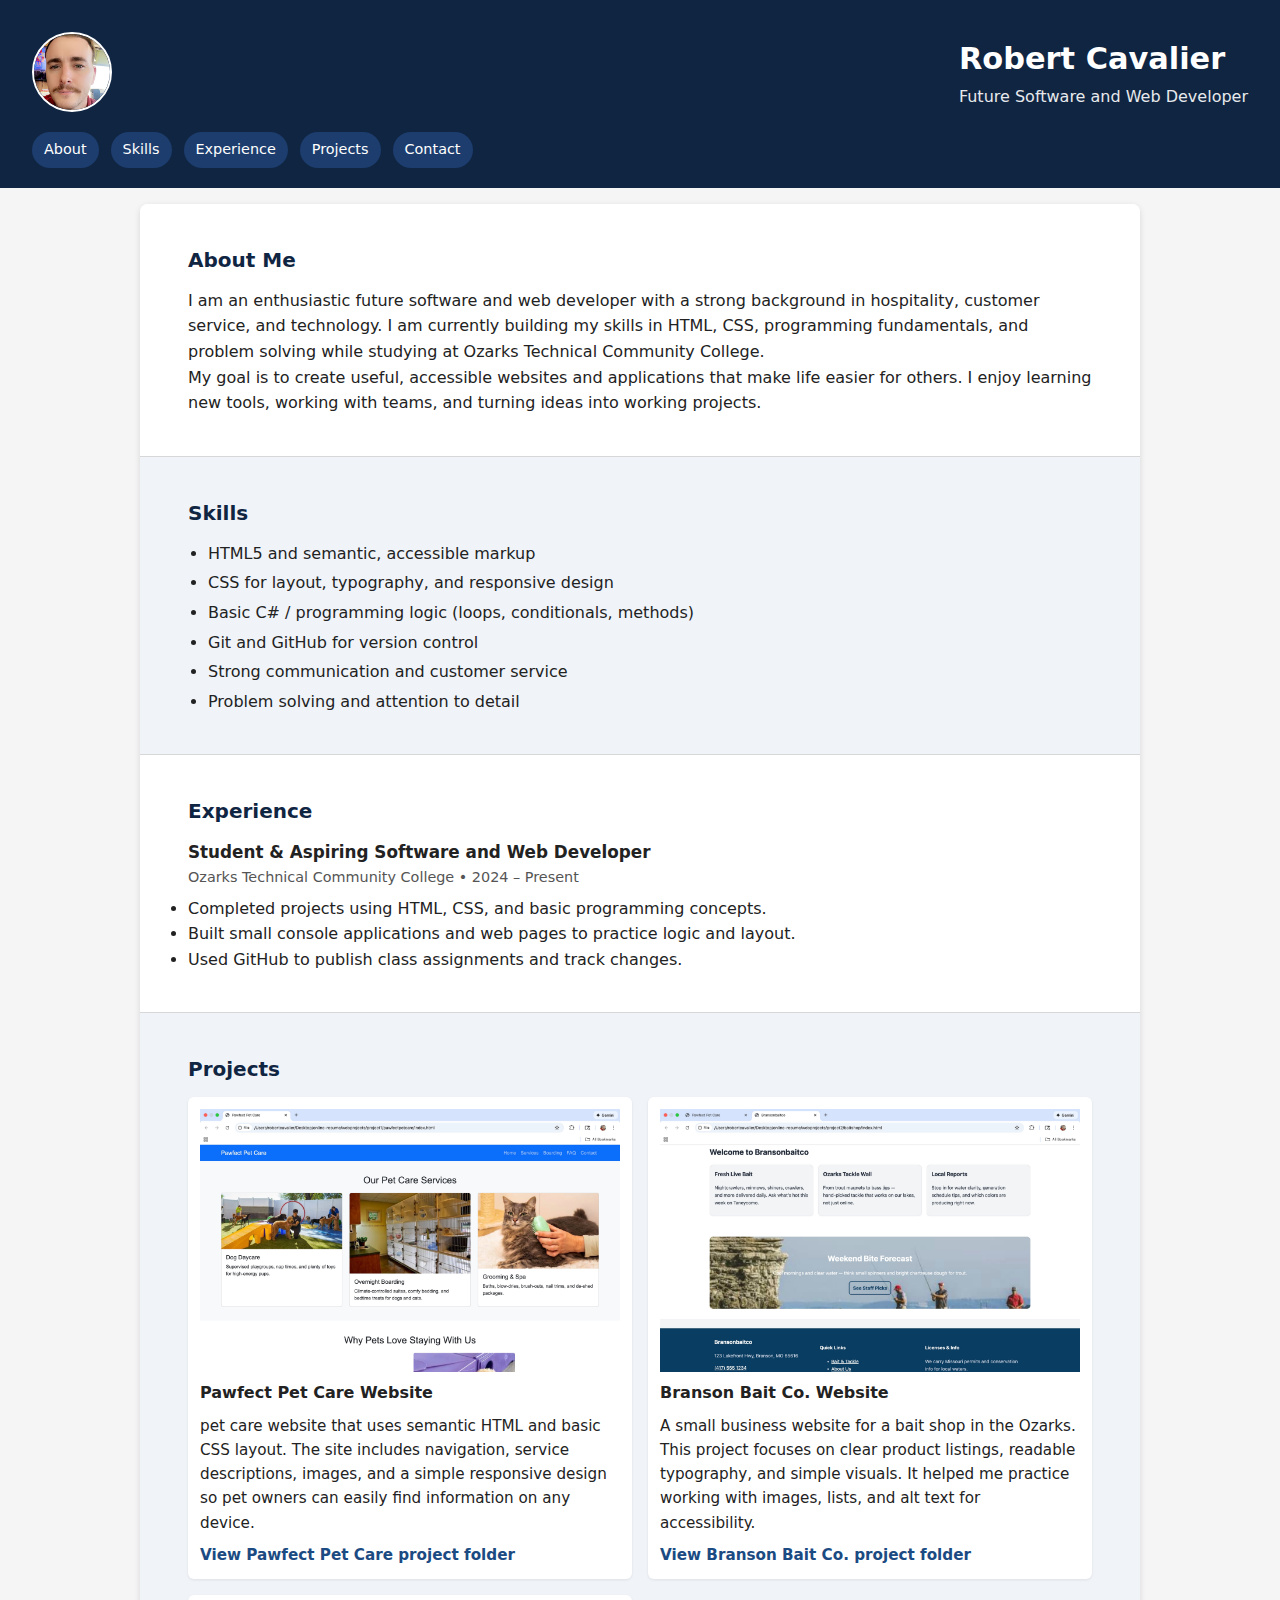
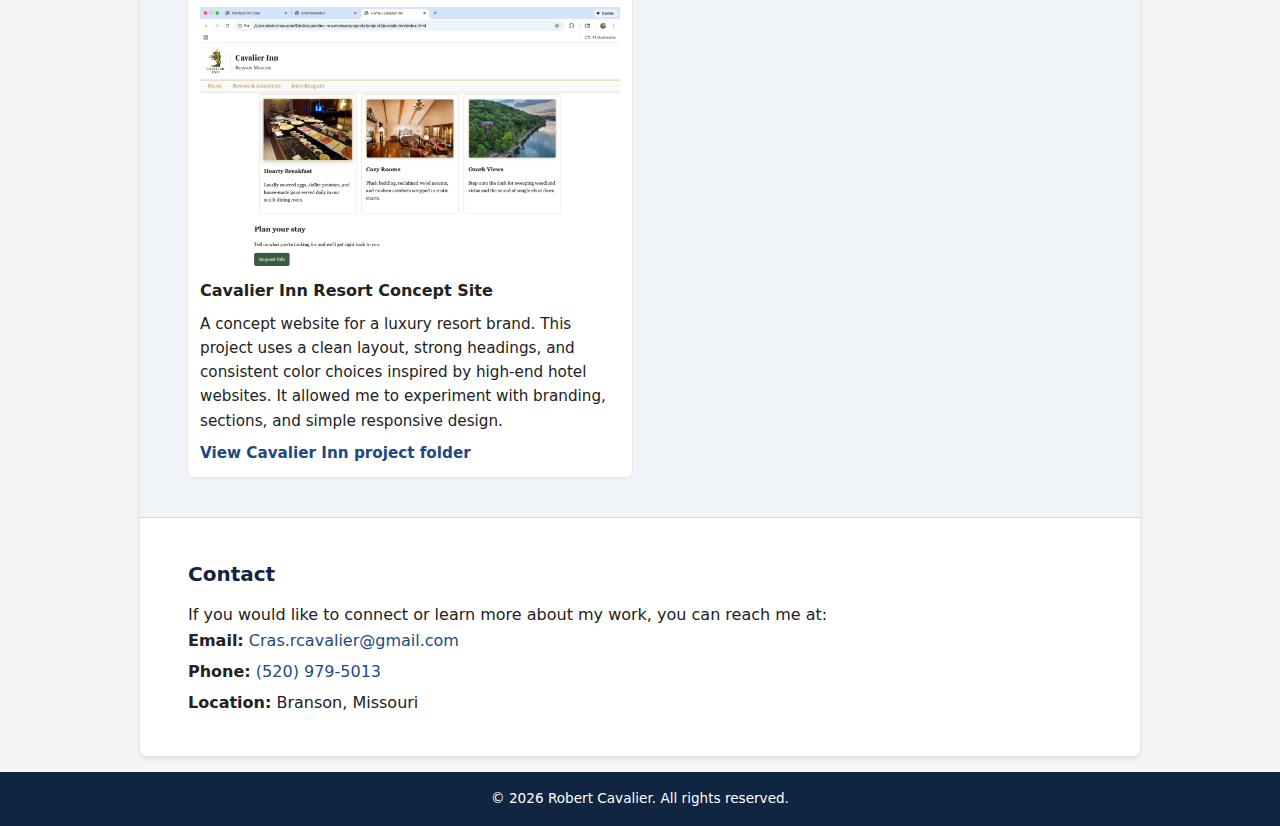
<file: index.html>
<!DOCTYPE html>
<html lang="en">
<head>
    <meta charset="UTF-8">
    <title>Robert Cavalier | Future Software and Web Developer</title>
    <meta name="viewport" content="width=device-width, initial-scale=1.0">

  
    <meta name="description" content="Online resume for Robert Cavalier, a future software and web developer with experience in hospitality, technology, and customer service.">
    <meta name="author" content="Robert Cavalier">
    <meta name="keywords" content="Robert Cavalier, web developer, software developer, resume, portfolio">

    <link rel="stylesheet" href="css/styles.css">
</head>
<body>
    <header class="site-header">
        <div class="header-inner">
            <img src="images/headshot.jpeg" alt="Portrait of Robert Cavalier" class="profile-photo">

            <div class="headline">
                <h1>Robert Cavalier</h1>
                <p class="tagline">Future Software and Web Developer</p>
            </div>
        </div>

        <nav class="main-nav" aria-label="Main navigation">
            <ul>
                <li><a href="#about">About</a></li>
                <li><a href="#skills">Skills</a></li>
                <li><a href="#experience">Experience</a></li>
                <li><a href="#projects">Projects</a></li>
                <li><a href="#contact">Contact</a></li>
            </ul>
        </nav>
    </header>

    <main>
       
        <section id="about" class="section">
            <header>
                <h2>About Me</h2>
            </header>
            <p>
                I am an enthusiastic future software and web developer with a strong background in
                hospitality, customer service, and technology. I am currently building my skills in
                HTML, CSS, programming fundamentals, and problem solving while studying at Ozarks
                Technical Community College.
            </p>
            <p>
                My goal is to create useful, accessible websites and applications that make life easier for others.
                I enjoy learning new tools, working with teams, and turning ideas into working projects.
            </p>
        </section>

        <!-- Skills Section -->
        <section id="skills" class="section section-alt">
            <header>
                <h2>Skills</h2>
            </header>
            <ul class="skills-list">
                <li>HTML5 and semantic, accessible markup</li>
                <li>CSS for layout, typography, and responsive design</li>
                <li>Basic C# / programming logic (loops, conditionals, methods)</li>
                <li>Git and GitHub for version control</li>
                <li>Strong communication and customer service</li>
                <li>Problem solving and attention to detail</li>
            </ul>
        </section>

        <!-- Experience Section -->
        <section id="experience" class="section">
            <header>
                <h2>Experience</h2>
            </header>


            <article class="experience-item">
                <h3>Student &amp; Aspiring Software and Web Developer</h3>
                <p class="experience-dates">Ozarks Technical Community College &bull; 2024 &ndash; Present</p>
                <ul>
                    <li>Completed projects using HTML, CSS, and basic programming concepts.</li>
                    <li>Built small console applications and web pages to practice logic and layout.</li>
                    <li>Used GitHub to publish class assignments and track changes.</li>
                </ul>
            </article>
        </section>

        <!-- Projects Section -->
        <section id="projects" class="section section-alt">
            <header>
                <h2>Projects</h2>
            </header>

            <div class="projects-grid" aria-label="Featured projects">
                <!-- Project 1: Pawfect Pet Care -->
                <article class="project-card">
                    <img src="images/project1.jpeg" alt="Screenshot of the Pawfect Pet Care website showing pet services" class="project-image">
                    <h3>Pawfect Pet Care Website</h3>
                    <p>
                        pet care website that uses semantic HTML and basic CSS layout.
                        The site includes navigation, service descriptions, images, and a simple responsive design
                        so pet owners can easily find information on any device.
                    </p>
                    <p>
                        <a href="webprojects/project1/" class="project-link">View Pawfect Pet Care project folder</a>
                    </p>
                </article>

                <!-- Project 2: Branson Bait Co. -->
                <article class="project-card">
                    <img src="images/project2.jpeg" alt="Screenshot of the Branson Bait Co. website with bait products" class="project-image">
                    <h3>Branson Bait Co. Website</h3>
                    <p>
                        A small business website for a bait shop in the Ozarks. This project focuses on clear product
                        listings, readable typography, and simple visuals. It helped me practice working with images,
                        lists, and alt text for accessibility.
                    </p>
                    <p>
                        <a href="webprojects/project2/" class="project-link">View Branson Bait Co. project folder</a>
                    </p>
                </article>

                <!-- Project 3: Cavalier Inn Resort Concept -->
                <article class="project-card">
                    <img src="images/project3.jpeg" alt="Screenshot of the Cavalier Inn resort concept website with a luxury theme" class="project-image">
                    <h3>Cavalier Inn Resort Concept Site</h3>
                    <p>
                        A concept website for a luxury resort brand. This project uses a clean layout, strong headings,
                        and consistent color choices inspired by high-end hotel websites. It allowed me to experiment
                        with branding, sections, and simple responsive design.
                    </p>
                    <p>
                        <a href="webprojects/project3/" class="project-link">View Cavalier Inn project folder</a>
                    </p>
                </article>
            </div>
        </section>

        <!-- Contact Section -->
        <section id="contact" class="section">
            <header>
                <h2>Contact</h2>
            </header>
            <p>If you would like to connect or learn more about my work, you can reach me at:</p>

            <ul class="contact-list">
                <li><strong>Email:</strong> <a href="mailto:Cras.rcavalier@gmail.com">Cras.rcavalier@gmail.com</a></li>
                <li><strong>Phone:</strong> <a href="tel:15209795013">(520) 979-5013</a></li>
                <li><strong>Location:</strong> Branson, Missouri</li>
            </ul>
        </section>
    </main>

    <footer class="site-footer">
        <p>&copy; <span id="current-year"></span> Robert Cavalier. All rights reserved.</p>
    </footer>

    <script>
    
        const yearSpan = document.getElementById("current-year");
        if (yearSpan) {
            yearSpan.textContent = new Date().getFullYear();
        }
    </script>
</body>
</html>
</file>
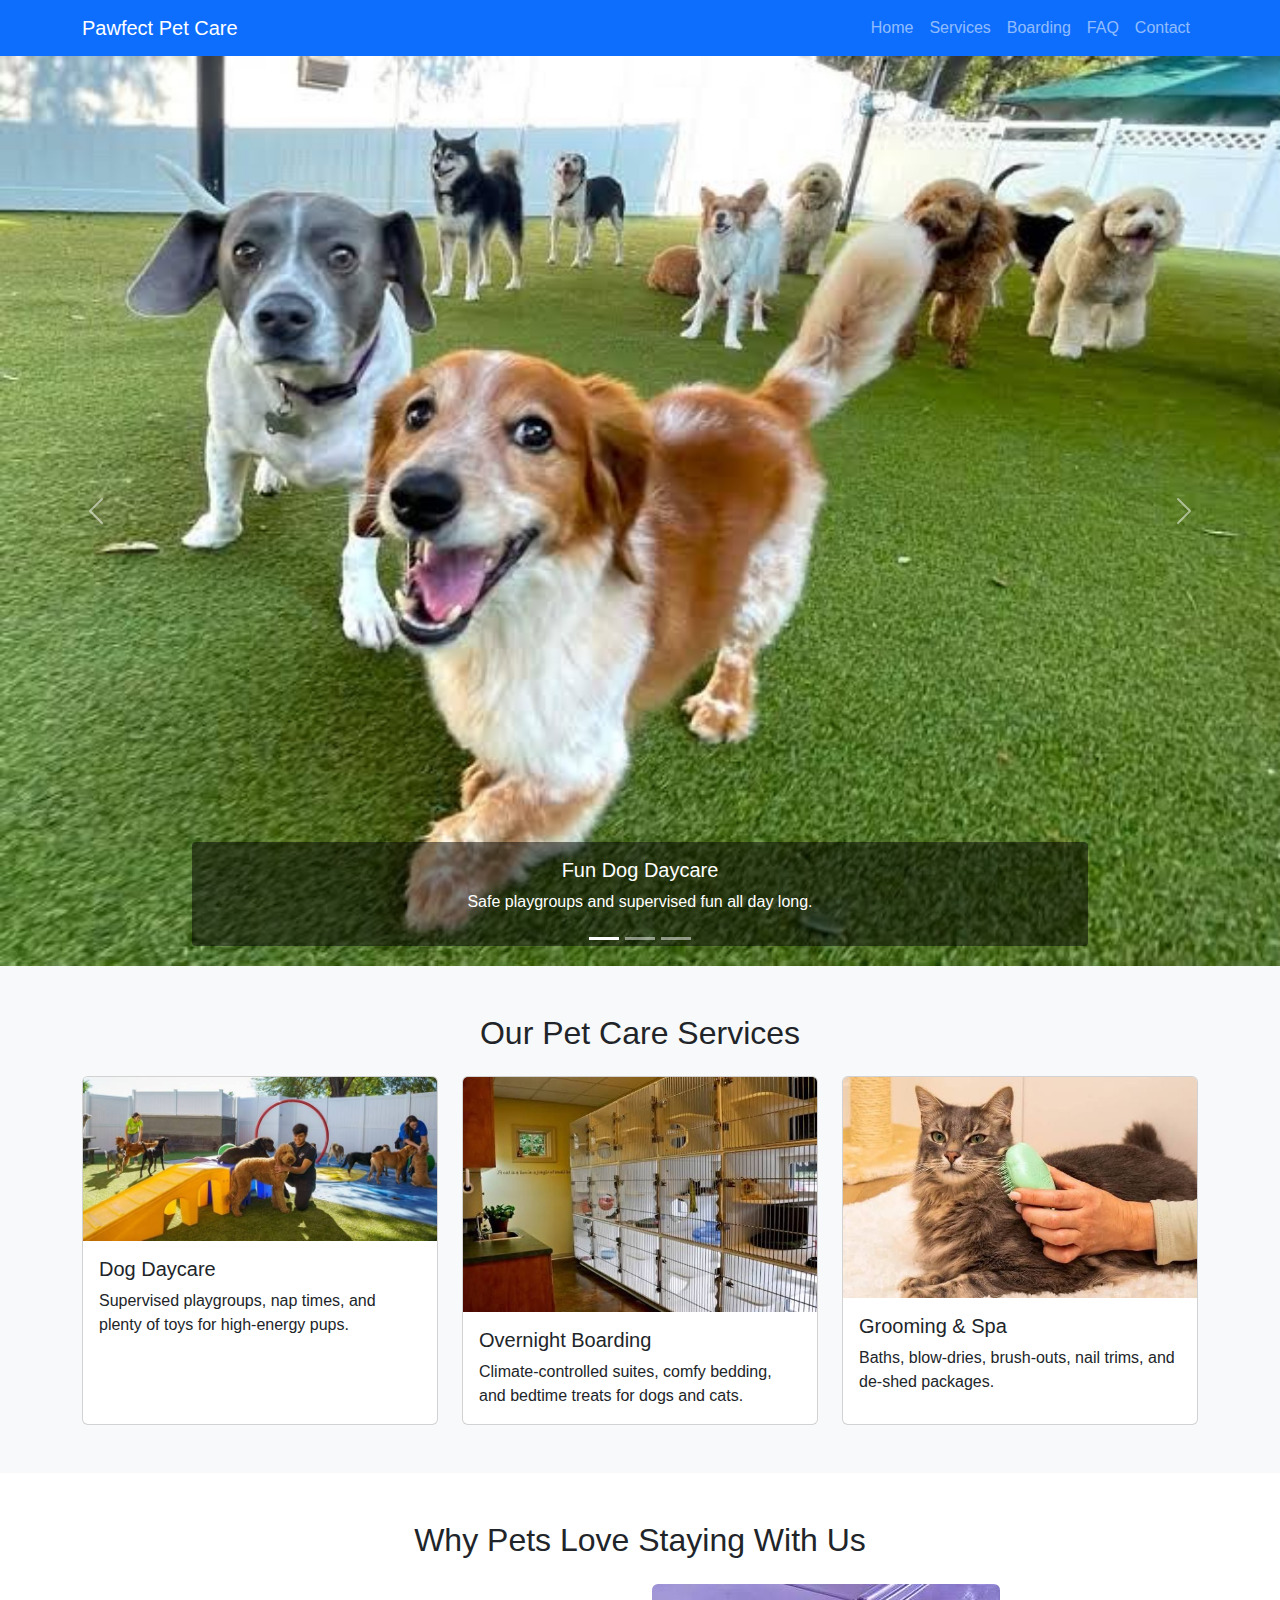
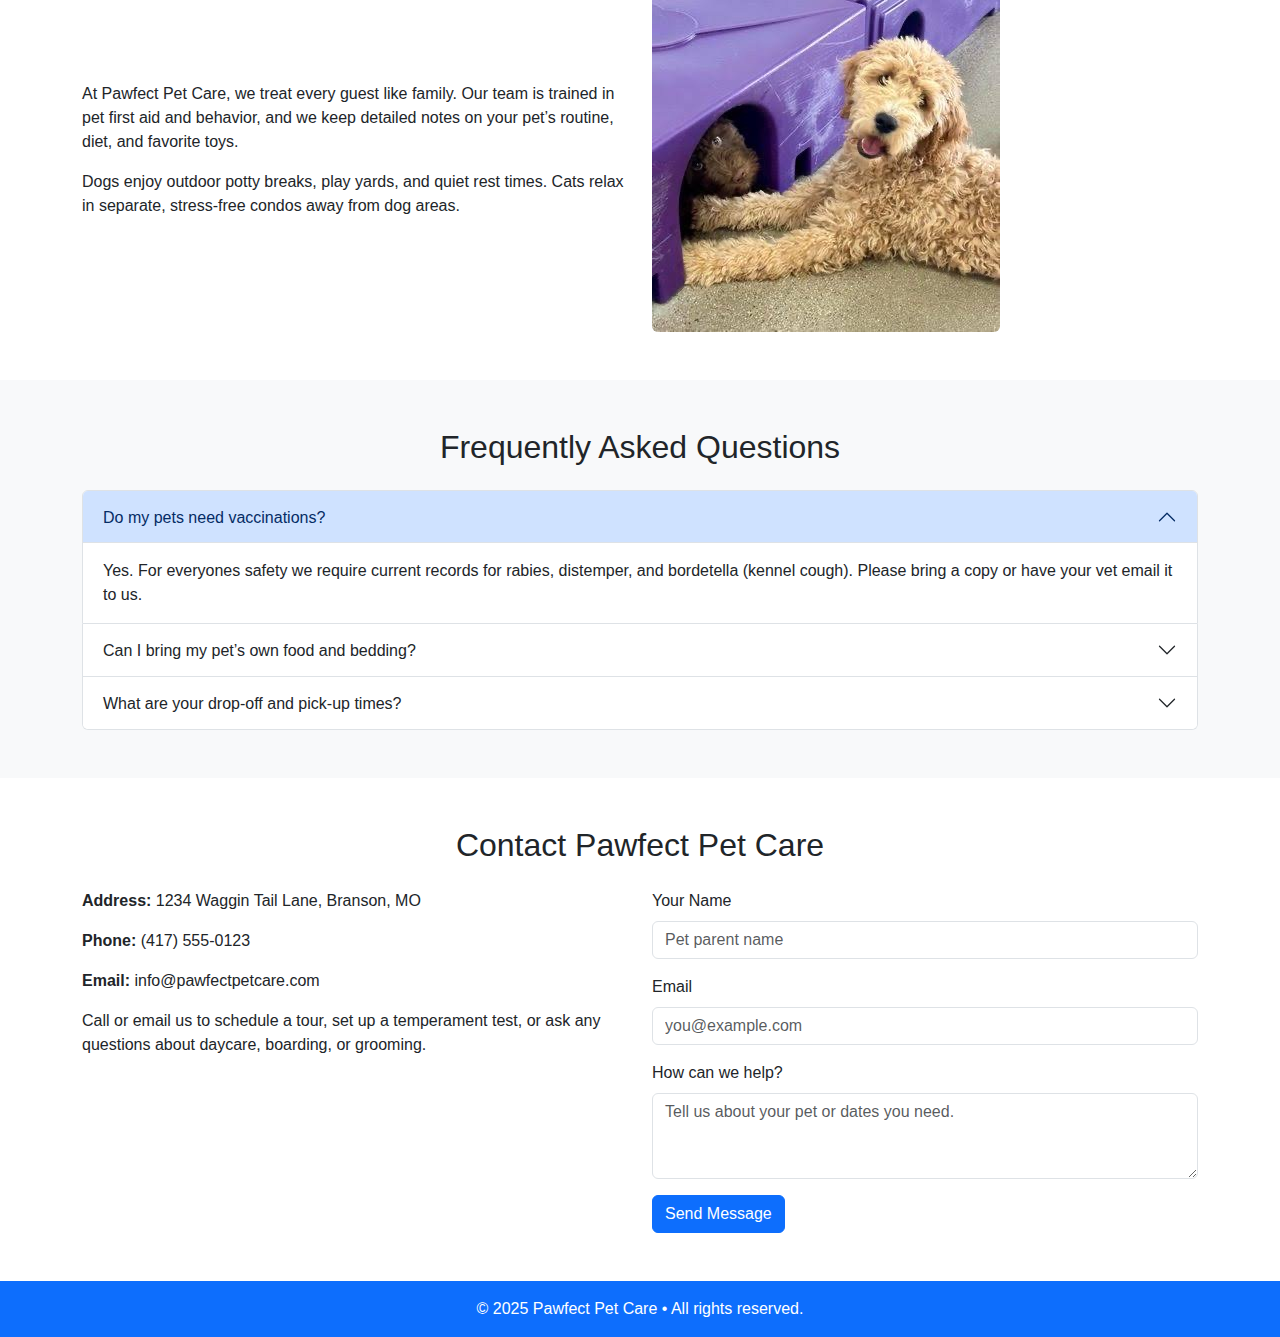
<file: webprojects/project1/pawfectpetcare/index.html>
<!DOCTYPE html>
<html lang="en">
<head>
    <!--
        Name: Robert Cavalier cis 130 
        Project: W13 - Pawfect Pet Care
    -->
    <meta charset="UTF-8">
    <meta name="viewport" content="width=device-width, initial-scale=1.0">
    <title>Pawfect Pet Care</title>

    <link href="https://cdn.jsdelivr.net/npm/bootstrap@5.3.3/dist/css/bootstrap.min.css" rel="stylesheet">

    <link rel="stylesheet" href="style.css">
</head>
<body>

   
    <nav class="navbar navbar-expand-lg navbar-dark bg-primary sticky-top">
        <div class="container">
            <a class="navbar-brand" href="#home">Pawfect Pet Care</a>

            <button class="navbar-toggler" type="button" data-bs-toggle="collapse" data-bs-target="#mainNav">
                <span class="navbar-toggler-icon"></span>
            </button>

            <div class="collapse navbar-collapse" id="mainNav">
                <!-- 3+ internal anchor links -->
                <ul class="navbar-nav ms-auto">
                    <li class="nav-item">
                        <a class="nav-link" href="#home">Home</a>
                    </li>
                    <li class="nav-item">
                        <a class="nav-link" href="#services">Services</a>
                    </li>
                    <li class="nav-item">
                        <a class="nav-link" href="#boarding">Boarding</a>
                    </li>
                    <li class="nav-item">
                        <a class="nav-link" href="#faq">FAQ</a>
                    </li>
                    <li class="nav-item">
                        <a class="nav-link" href="#contact">Contact</a>
                    </li>
                </ul>
            </div>
        </div>
    </nav>

   
    <header id="home" class="bg-light">
        <div id="petCarousel" class="carousel slide" data-bs-ride="carousel">
            <div class="carousel-indicators">
                <button type="button" data-bs-target="#petCarousel" data-bs-slide-to="0" class="active"></button>
                <button type="button" data-bs-target="#petCarousel" data-bs-slide-to="1"></button>
                <button type="button" data-bs-target="#petCarousel" data-bs-slide-to="2"></button>
            </div>

            <div class="carousel-inner">
                <!-- Slide 1 -->
                <div class="carousel-item active">
                    <img src="img/dog-daycare.jpg" class="d-block w-100" alt="Happy dogs at daycare">
                    <div class="carousel-caption d-none d-md-block">
                        <h5>Fun Dog Daycare</h5>
                        <p>Safe playgroups and supervised fun all day long.</p>
                    </div>
                </div>
                <!-- Slide 2 -->
                <div class="carousel-item">
                    <img src="img/cat-boarding.jpg" class="d-block w-100" alt="Cat relaxing in boarding suite">
                    <div class="carousel-caption d-none d-md-block">
                        <h5>Cozy Boarding Suites</h5>
                        <p>Comfy spaces for pups and kitties while you’re away.</p>
                    </div>
                </div>
                <!-- Slide 3 -->
                <div class="carousel-item">
                    <img src="img/dog-grooming.jpg" class="d-block w-100" alt="Dog being groomed">
                    <div class="carousel-caption d-none d-md-block">
                        <h5>Professional Grooming</h5>
                        <p>Baths, trims, and nail care that keep pets looking pawfect.</p>
                    </div>
                </div>
            </div>

            
            <button class="carousel-control-prev" type="button" data-bs-target="#petCarousel" data-bs-slide="prev">
                <span class="carousel-control-prev-icon"></span>
                <span class="visually-hidden">Previous</span>
            </button>
            <button class="carousel-control-next" type="button" data-bs-target="#petCarousel" data-bs-slide="next">
                <span class="carousel-control-next-icon"></span>
                <span class="visually-hidden">Next</span>
            </button>
        </div>
    </header>


    <section id="services" class="py-5 bg-light">
        <div class="container">
            <h2 class="text-center mb-4">Our Pet Care Services</h2>
           
            <div class="row g-4">
                <!-- Card 1 -->
                <div class="col-md-4">
                    <div class="card h-100">
                        <img src="img/daycare-card.jpg" class="card-img-top" alt="Dogs playing">
                        <div class="card-body">
                            <h5 class="card-title">Dog Daycare</h5>
                            <p class="card-text">
                                Supervised playgroups, nap times, and plenty of toys for high-energy pups.
                            </p>
                        </div>
                    </div>
                </div>
                <!-- Card 2 -->
                <div class="col-md-4">
                    <div class="card h-100">
                        <img src="img/boarding-card.jpg" class="card-img-top" alt="Cat boarding condos">
                        <div class="card-body">
                            <h5 class="card-title">Overnight Boarding</h5>
                            <p class="card-text">
                                Climate-controlled suites, comfy bedding, and bedtime treats for dogs and cats.
                            </p>
                        </div>
                    </div>
                </div>
                <!-- Card 3 -->
                <div class="col-md-4">
                    <div class="card h-100">
                        <img src="img/grooming-card.jpg" class="card-img-top" alt="Cat grooming">
                        <div class="card-body">
                            <h5 class="card-title">Grooming &amp; Spa</h5>
                            <p class="card-text">
                                Baths, blow-dries, brush-outs, nail trims, and de-shed packages.
                            </p>
                        </div>
                    </div>
                </div>
            </div>
    
        </div>
    </section>

    
    <section id="boarding" class="py-5">
        <div class="container">
            <h2 class="text-center mb-4">Why Pets Love Staying With Us</h2>
            <div class="row align-items-center">
                <div class="col-md-6 mb-3 mb-md-0">
                    <p>
                        At Pawfect Pet Care, we treat every guest like family. Our team is trained in pet first aid
                        and behavior, and we keep detailed notes on your pet’s routine, diet, and favorite toys.
                    </p>
                    <p>
                        Dogs enjoy outdoor potty breaks, play yards, and quiet rest times. Cats relax in separate,
                        stress-free condos away from dog areas.
                    </p>
                </div>
                <div class="col-md-6">
                    <img src="img/boarding-happy.jpg" class="img-fluid rounded" alt="Happy dog at boarding facility">
                </div>
            </div>
        </div>
    </section>

   
    <section id="faq" class="py-5 bg-light">
        <div class="container">
            <h2 class="text-center mb-4">Frequently Asked Questions</h2>

           
            <div class="accordion" id="faqAccordion">
                <!-- FAQ 1 -->
                <div class="accordion-item">
                    <h2 class="accordion-header" id="faqHeadingOne">
                        <button class="accordion-button" type="button" data-bs-toggle="collapse"
                                data-bs-target="#faqOne" aria-expanded="true" aria-controls="faqOne">
                            Do my pets need vaccinations?
                        </button>
                    </h2>
                    <div id="faqOne" class="accordion-collapse collapse show" aria-labelledby="faqHeadingOne"
                         data-bs-parent="#faqAccordion">
                        <div class="accordion-body">
                            Yes. For everyones safety we require current records for rabies, distemper, and
                            bordetella (kennel cough). Please bring a copy or have your vet email it to us.
                        </div>
                    </div>
                </div>

               
                <div class="accordion-item">
                    <h2 class="accordion-header" id="faqHeadingTwo">
                        <button class="accordion-button collapsed" type="button" data-bs-toggle="collapse"
                                data-bs-target="#faqTwo" aria-expanded="false" aria-controls="faqTwo">
                            Can I bring my pet’s own food and bedding?
                        </button>
                    </h2>
                    <div id="faqTwo" class="accordion-collapse collapse" aria-labelledby="faqHeadingTwo"
                         data-bs-parent="#faqAccordion">
                        <div class="accordion-body">
                            Absolutely! We encourage you to bring your pet’s regular food and favorite blanket or toy
                            so they feel more at home during their stay.
                        </div>
                    </div>
                </div>

                
                <div class="accordion-item">
                    <h2 class="accordion-header" id="faqHeadingThree">
                        <button class="accordion-button collapsed" type="button" data-bs-toggle="collapse"
                                data-bs-target="#faqThree" aria-expanded="false" aria-controls="faqThree">
                            What are your drop-off and pick-up times?
                        </button>
                    </h2>
                    <div id="faqThree" class="accordion-collapse collapse" aria-labelledby="faqHeadingThree"
                         data-bs-parent="#faqAccordion">
                        <div class="accordion-body">
                            We are open for daycare and boarding check-ins from 7:00 a.m. to 6:00 p.m. Monday–Saturday.
                            Sunday pick-ups are available during our afternoon lobby hours.
                        </div>
                    </div>
                </div>
            </div>
        </div>
    </section>

    
    <section id="contact" class="py-5">
        <div class="container">
            <h2 class="text-center mb-4">Contact Pawfect Pet Care</h2>

            <div class="row">
                <div class="col-md-6 mb-4">
                    <p><strong>Address:</strong> 1234 Waggin Tail Lane, Branson, MO</p>
                    <p><strong>Phone:</strong> (417) 555-0123</p>
                    <p><strong>Email:</strong> info@pawfectpetcare.com</p>
                    <p>
                        Call or email us to schedule a tour, set up a temperament test,
                        or ask any questions about daycare, boarding, or grooming.
                    </p>
                </div>

                <div class="col-md-6">
                   
                    <form>
                        <div class="mb-3">
                            <label for="name" class="form-label">Your Name</label>
                            <input type="text" id="name" class="form-control" placeholder="Pet parent name">
                        </div>
                        <div class="mb-3">
                            <label for="email" class="form-label">Email</label>
                            <input type="email" id="email" class="form-control" placeholder="you@example.com">
                        </div>
                        <div class="mb-3">
                            <label for="message" class="form-label">How can we help?</label>
                            <textarea id="message" class="form-control" rows="3"
                                      placeholder="Tell us about your pet or dates you need."></textarea>
                        </div>
                        <button type="submit" class="btn btn-primary">Send Message</button>
                    </form>
                </div>
            </div>
        </div>
    </section>

 
    <footer class="bg-primary text-white text-center py-3">
        <p class="mb-0">&copy; 2025 Pawfect Pet Care • All rights reserved.</p>
    </footer>

    <script src="https://cdn.jsdelivr.net/npm/bootstrap@5.3.3/dist/js/bootstrap.bundle.min.js"></script>
</body>
</html>
</file>
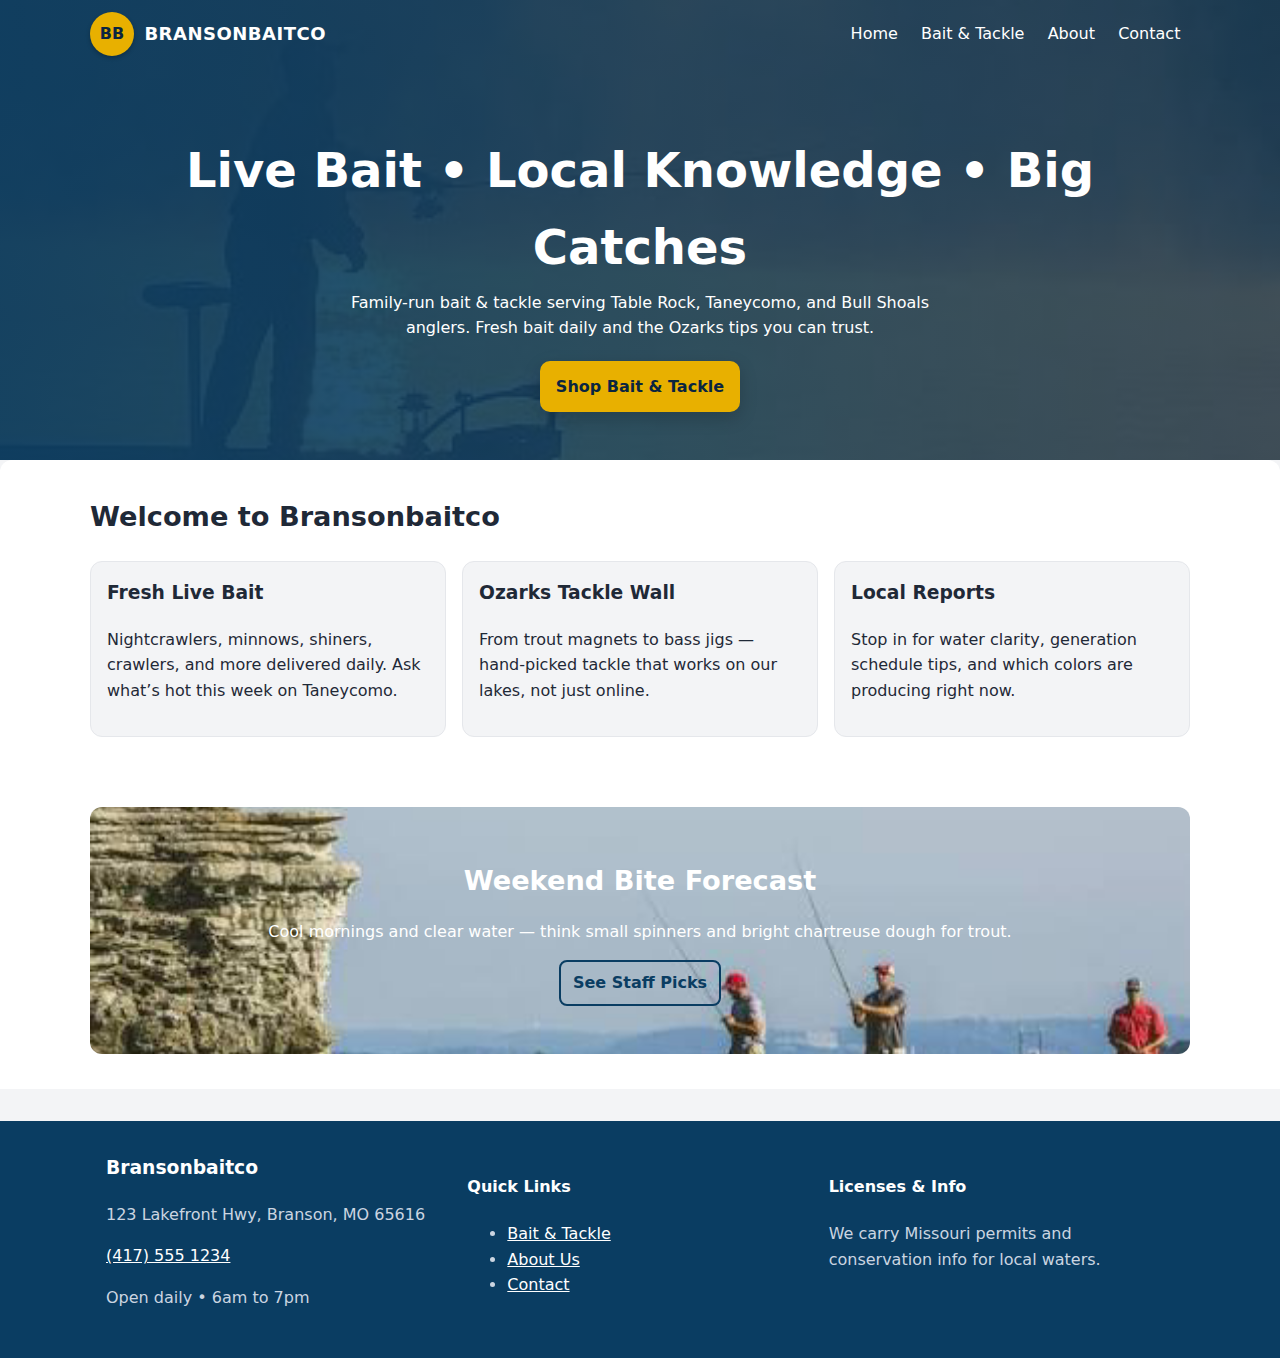
<file: webprojects/project2/baitshop/index.html>
<!DOCTYPE html>
<html lang="en">
<head>
  <meta charset="utf-8">
  <meta name="viewport" content="width=device-width, initial-scale=1">
  <title>Bransonbaitco</title>
  <meta name="description" content="Bransonbaitco - Live bait & tackle in the Ozarks.">
  <link rel="stylesheet" href="css/styles.css">
</head>
<body>
<header class="site-header">
  <div class="container topbar" role="navigation" aria-label="Primary">
    <a href="index.html" class="brand">
      <span class="brand-logo" aria-hidden="true">BB</span>
      <span class="brand-title">Bransonbaitco</span>
    </a>
    <nav>
      <ul>
        <li><a href="index.html">Home</a></li>
        <li><a href="products.html">Bait & Tackle</a></li>
        <li><a href="about.html">About</a></li>
        <li><a href="contact.html">Contact</a></li>
      </ul>
    </nav>
  </div>
  <div class="container hero">
    <h1>Live Bait • Local Knowledge • Big Catches</h1>
    <p>Family-run bait & tackle serving Table Rock, Taneycomo, and Bull Shoals anglers. Fresh bait daily and the Ozarks tips you can trust.</p>
    <a class="cta" href="products.html">Shop Bait & Tackle</a>
  </div>
</header>
<main>
  <section class="container section">
    <h2>Welcome to Bransonbaitco</h2>
    <div class="features">
      <article class="card">
        <h3>Fresh Live Bait</h3>
        <p>Nightcrawlers, minnows, shiners, crawlers, and more delivered daily. Ask what’s hot this week on Taneycomo.</p>
      </article>
      <article class="card">
        <h3>Ozarks Tackle Wall</h3>
        <p>From trout magnets to bass jigs — hand‑picked tackle that works on our lakes, not just online.</p>
      </article>
      <article class="card">
        <h3>Local Reports</h3>
        <p>Stop in for water clarity, generation schedule tips, and which colors are producing right now.</p>
      </article>
    </div>
  </section>

  <section class="container section">
    <div class="banner">
      <div>
        <h2 style="margin:.25rem 0">Weekend Bite Forecast</h2>
        <p>Cool mornings and clear water — think small spinners and bright chartreuse dough for trout.</p>
        <a class="btn" href="products.html">See Staff Picks</a>
      </div>
    </div>
  </section>

</main>
<footer>
  <div class="container footer-grid">
    <section>
      <h3 style="margin-top:0;color:#fff;">Bransonbaitco</h3>
      <p>123 Lakefront Hwy, Branson, MO 65616</p>
      <p><a href="tel:+14175551234">(417) 555 1234</a></p>
      <p>Open daily • 6am to 7pm</p>
    </section>
    <section>
      <h4 style="color:#fff;">Quick Links</h4>
      <ul>
        <li><a href="products.html">Bait & Tackle</a></li>
        <li><a href="about.html">About Us</a></li>
        <li><a href="contact.html">Contact</a></li>
      </ul>
    </section>
    <section>
      <h4 style="color:#fff;">Licenses & Info</h4>
      <p>We carry Missouri permits and conservation info for local waters.</p>
    </section>
  </div>
</footer>
</body></html>
</file>
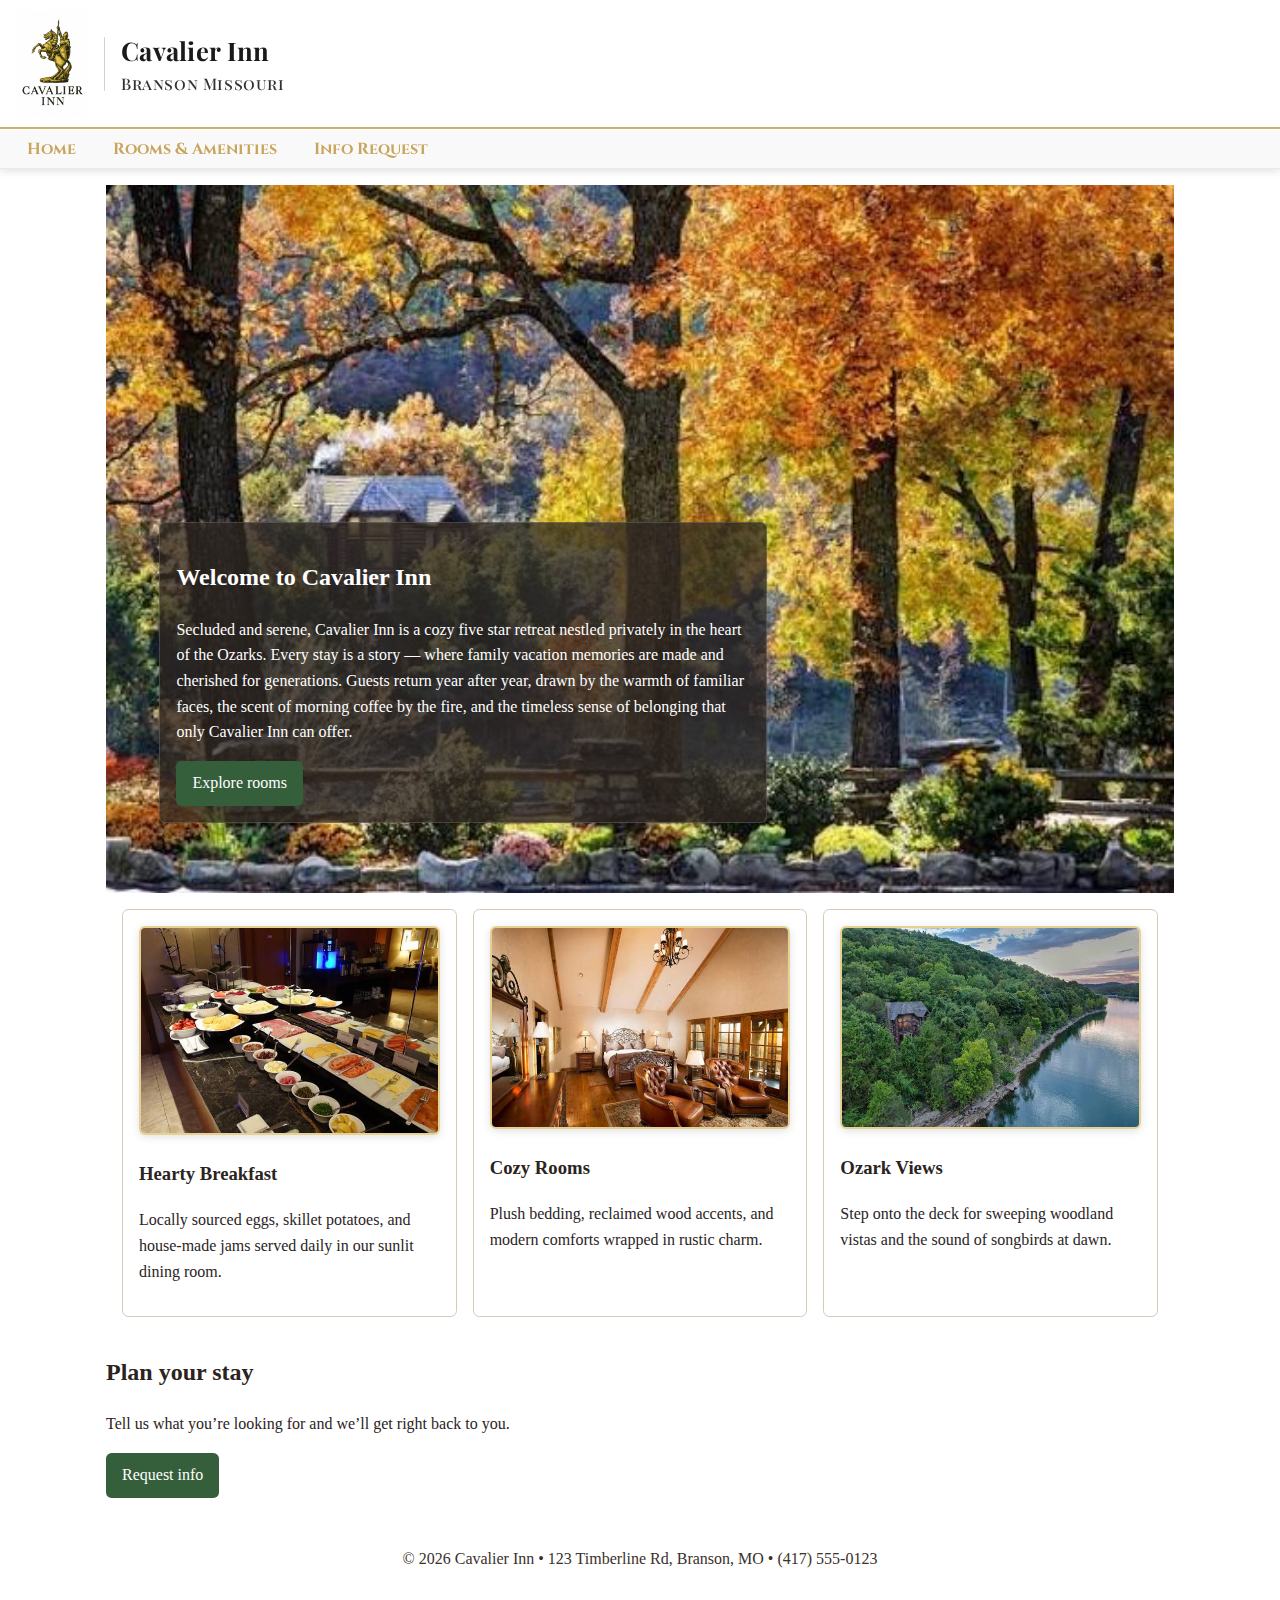
<file: webprojects/project3/cavalierinn/index.html>
<!DOCTYPE html>
<html lang="en">

<head>
  <meta charset="utf-8">
  <meta name="viewport" content="width=device-width, initial-scale=1">
  <meta name="description" content="Cavalier Inn is a cozy five star retreat tucked privately in the heart of the Ozarks. Family vacation memories that bring guests back year after year.">
  <title>Home | Cavalier Inn</title>
  <link rel="preconnect" href="https://fonts.googleapis.com">
<link rel="preconnect" href="https://fonts.gstatic.com" crossorigin>
<link href="https://fonts.googleapis.com/css2?family=Cinzel:wght@500;700&family=Playfair+Display:wght@500;700&display=swap" rel="stylesheet">
<link rel="stylesheet" href="style.css">
</head>
<body>
<a class="skip-link" href="#main">Skip to content</a>
<!-- HEADER: Sticky site header containing the brand bar and primary navigation. -->
<header role="banner" class="site-header" aria-label="Site header">  <!-- Brand bar: logo (left), decorative divider, brand name + location (right). -->
<div class="brandbar">    <img src="img/cavalier_inn_logo.png" alt="Cavalier Inn logo" class="brand-logo">    <div class="divider" aria-hidden="true"></div>    <div class="brandtext">      <div class="brand-name">Cavalier Inn</div>      <div class="brand-loc">Branson Missouri</div>    </div>  </div>  <!-- Primary navigation: appears below brand bar for clarity and screen-reader labeling. -->
<nav class="site-nav" aria-label="Primary">    <ul class="nav">      <li><a href="index.html" aria-current="page">Home</a></li>      <li><a href="rooms.html">Rooms &amp; Amenities</a></li>      <li><a href="request.html">Info Request</a></li>    </ul>  </nav></header>

<main id="main" tabindex="-1">

<!-- HERO: Large visual introduction with overlaid copy. -->
<section class="hero" aria-label="Welcome">
  <img src="img/ozark_hero_autumn.jpg" alt="Autumn forest with a secluded lodge in the Ozarks">
  <div class="hero-copy">
    <h2>Welcome to Cavalier Inn</h2>
    <p>Secluded and serene, Cavalier Inn is a cozy five star retreat nestled privately in the heart of the Ozarks. Every stay is a story — where family vacation memories are made and cherished for generations. Guests return year after year, drawn by the warmth of familiar faces, the scent of morning coffee by the fire, and the timeless sense of belonging that only Cavalier Inn can offer.</p>
    <a class="btn" href="rooms.html">Explore rooms</a>
  </div>
</section>

<!-- FEATURES: Three cards highlighting breakfast, rooms, and Ozark views.  -->
<section class="features" aria-label="Highlights">
  <article>
    <img src="img/breakfast.jpg" alt="Breakfast buffet with fruits, cheeses, and cold cuts">
    <h3>Hearty Breakfast</h3>
    <p>Locally sourced eggs, skillet potatoes, and house-made jams served daily in our sunlit dining room.</p>
  </article>
  <article>
    <img src="img/room_queen.jpg" alt="Rustic queen room with leather chairs and wood beams">
    <h3>Cozy Rooms</h3>
    <p>Plush bedding, reclaimed wood accents, and modern comforts wrapped in rustic charm.</p>
  </article>
  <article>
    <img src="img/ozark_card_river.jpg" alt="Ozark cabin surrounded by forest and river at sunset">
    <h3>Ozark Views</h3>
    <p>Step onto the deck for sweeping woodland vistas and the sound of songbirds at dawn.</p>
  </article>
</section>

<!-- CTA: Clear call-to-action leading to the Info Request form. -->
<section class="cta" aria-label="Plan your stay">
  <h2>Plan your stay</h2>
  <p>Tell us what you’re looking for and we’ll get right back to you.</p>
  <a class="btn" href="request.html">Request info</a>
</section>

</main>
<!-- FOOTER: Contact details and auto-updating year for professionalism. -->
<footer class="site-footer" role="contentinfo">
  <p>&copy; <span id="year"></span> Cavalier Inn • 123 Timberline Rd, Branson, MO • (417) 555-0123</p>
</footer>
<script>document.getElementById('year').textContent = new Date().getFullYear();</script>
</body>
</html>
</file>
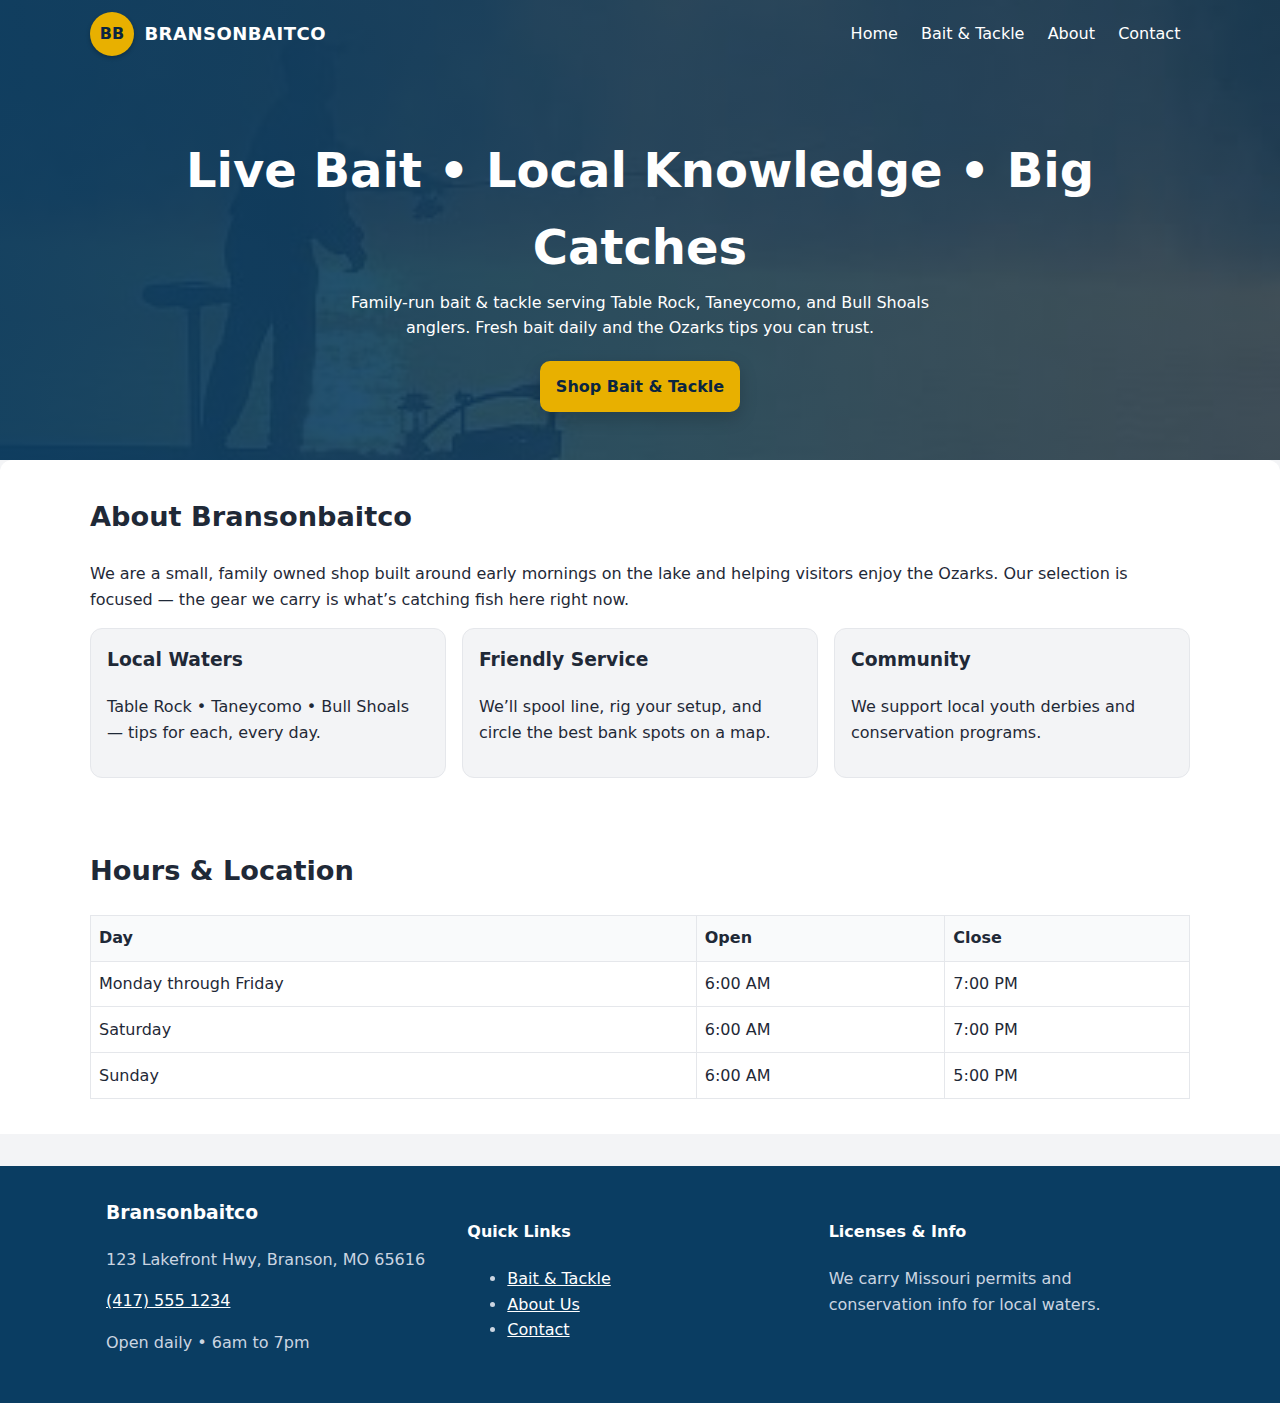
<file: webprojects/project2/baitshop/about.html>
<!DOCTYPE html>
<html lang="en">
<head>
  <meta charset="utf-8">
  <meta name="viewport" content="width=device-width, initial-scale=1">
  <title>Bransonbaitco</title>
  <meta name="description" content="Bransonbaitco - Live bait & tackle in the Ozarks.">
  <link rel="stylesheet" href="css/styles.css">
</head>
<body>
<header class="site-header">
  <div class="container topbar" role="navigation" aria-label="Primary">
    <a href="index.html" class="brand">
      <span class="brand-logo" aria-hidden="true">BB</span>
      <span class="brand-title">Bransonbaitco</span>
    </a>
    <nav>
      <ul>
        <li><a href="index.html">Home</a></li>
        <li><a href="products.html">Bait & Tackle</a></li>
        <li><a href="about.html">About</a></li>
        <li><a href="contact.html">Contact</a></li>
      </ul>
    </nav>
  </div>
  <div class="container hero">
    <h1>Live Bait • Local Knowledge • Big Catches</h1>
    <p>Family-run bait & tackle serving Table Rock, Taneycomo, and Bull Shoals anglers. Fresh bait daily and the Ozarks tips you can trust.</p>
    <a class="cta" href="products.html">Shop Bait & Tackle</a>
  </div>
</header>
<main>

  <section class="container section">
    <h2>About Bransonbaitco</h2>
    <p>We are a small, family owned shop built around early mornings on the lake and helping visitors enjoy the Ozarks. Our selection is focused — the gear we carry is what’s catching fish here right now.</p>
    <div class="features">
      <article class="card">
        <h3>Local Waters</h3>
        <p>Table Rock • Taneycomo • Bull Shoals — tips for each, every day.</p>
      </article>
      <article class="card">
        <h3>Friendly Service</h3>
        <p>We’ll spool line, rig your setup, and circle the best bank spots on a map.</p>
      </article>
      <article class="card">
        <h3>Community</h3>
        <p>We support local youth derbies and conservation programs.</p>
      </article>
    </div>
  </section>

  <section class="container section">
    <h2>Hours & Location</h2>
    <table class="table" aria-label="Store hours">
      <thead><tr><th>Day</th><th>Open</th><th>Close</th></tr></thead>
      <tbody>
        <tr><td>Monday through Friday</td><td>6:00 AM</td><td>7:00 PM</td></tr>
        <tr><td>Saturday</td><td>6:00 AM</td><td>7:00 PM</td></tr>
        <tr><td>Sunday</td><td>6:00 AM</td><td>5:00 PM</td></tr>
      </tbody>
    </table>
  </section>

</main>
<footer>
  <div class="container footer-grid">
    <section>
      <h3 style="margin-top:0;color:#fff;">Bransonbaitco</h3>
      <p>123 Lakefront Hwy, Branson, MO 65616</p>
      <p><a href="tel:+14175551234">(417) 555 1234</a></p>
      <p>Open daily • 6am to 7pm</p>
    </section>
    <section>
      <h4 style="color:#fff;">Quick Links</h4>
      <ul>
        <li><a href="products.html">Bait & Tackle</a></li>
        <li><a href="about.html">About Us</a></li>
        <li><a href="contact.html">Contact</a></li>
      </ul>
    </section>
    <section>
      <h4 style="color:#fff;">Licenses & Info</h4>
      <p>We carry Missouri permits and conservation info for local waters.</p>
    </section>
  </div>
</footer>
</body></html>
</file>
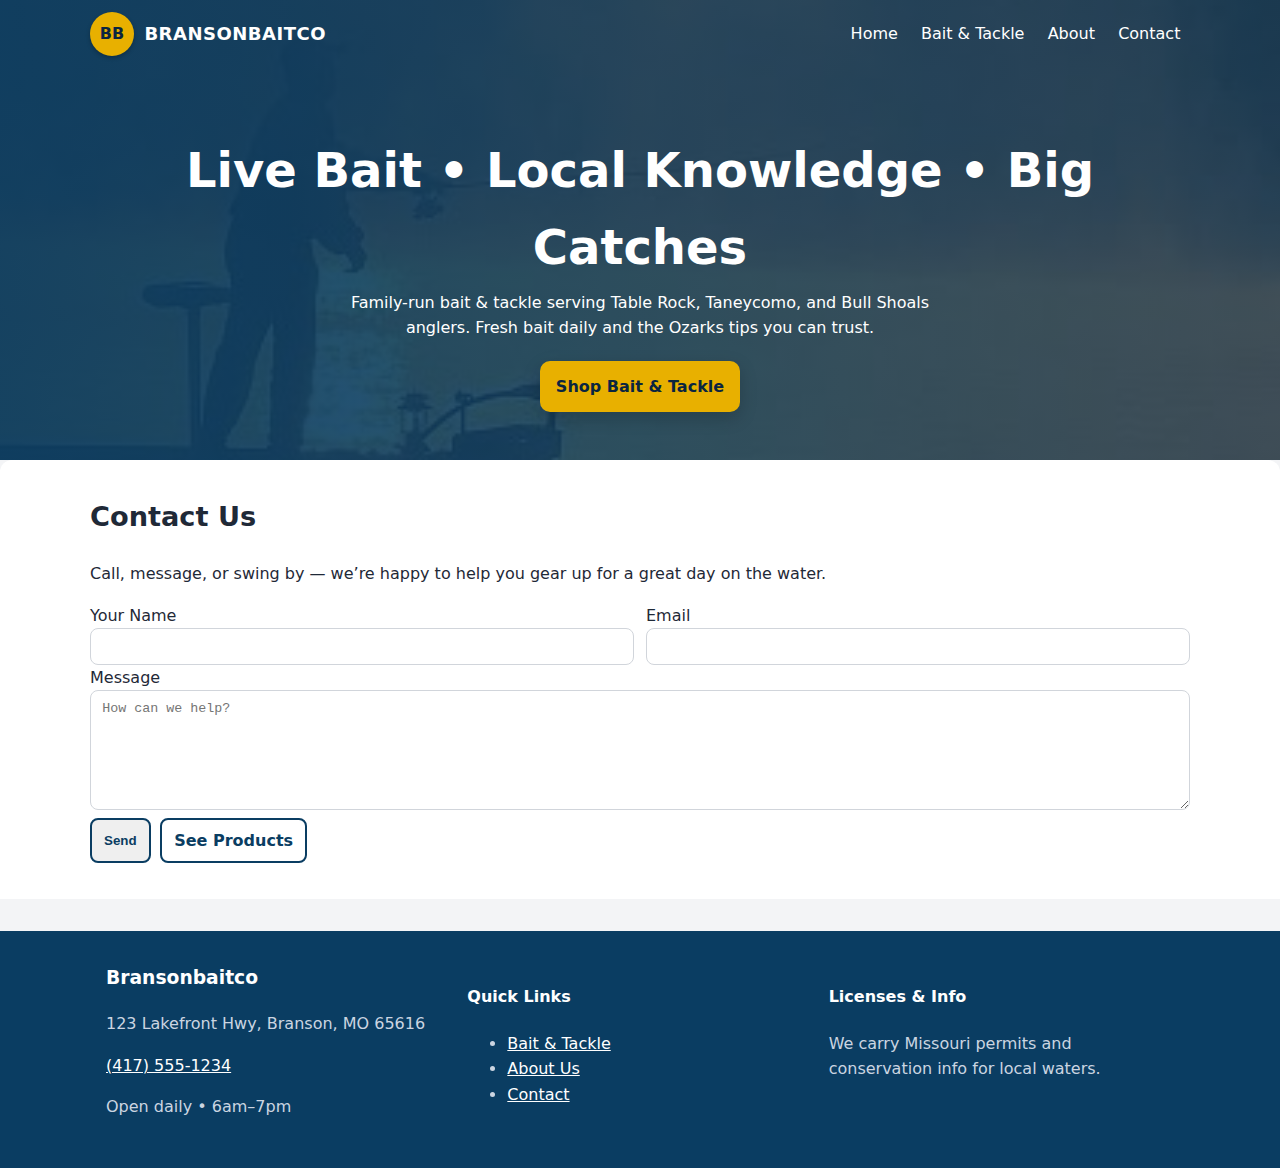
<file: webprojects/project2/baitshop/contact.html>
<!DOCTYPE html>
<html lang="en">
<head>
  <meta charset="utf-8">
  <meta name="viewport" content="width=device-width, initial-scale=1">
  <title>Bransonbaitco</title>
  <meta name="description" content="Bransonbaitco - Live bait & tackle in the Ozarks.">
  <link rel="stylesheet" href="css/styles.css">
</head>
<body>
<header class="site-header">
  <div class="container topbar" role="navigation" aria-label="Primary">
    <a href="index.html" class="brand">
      <span class="brand-logo" aria-hidden="true">BB</span>
      <span class="brand-title">Bransonbaitco</span>
    </a>
    <nav>
      <ul>
        <li><a href="index.html">Home</a></li>
        <li><a href="products.html">Bait & Tackle</a></li>
        <li><a href="about.html">About</a></li>
        <li><a href="contact.html">Contact</a></li>
      </ul>
    </nav>
  </div>
  <div class="container hero">
    <h1>Live Bait • Local Knowledge • Big Catches</h1>
    <p>Family-run bait & tackle serving Table Rock, Taneycomo, and Bull Shoals anglers. Fresh bait daily and the Ozarks tips you can trust.</p>
    <a class="cta" href="products.html">Shop Bait & Tackle</a>
  </div>
</header>
<main>

  <section class="container section">
    <h2>Contact Us</h2>
    <p>Call, message, or swing by — we’re happy to help you gear up for a great day on the water.</p>
    <form aria-label="Contact form">
      <div class="row">
        <label>Your Name
          <input type="text" name="name" required>
        </label>
        <label>Email
          <input type="email" name="email" required>
        </label>
      </div>
      <label>Message
        <textarea name="message" placeholder="How can we help?"></textarea>
      </label>
      <div class="actions">
        <button type="submit" class="btn">Send</button>
        <a class="btn" href="products.html">See Products</a>
      </div>
    </form>
  </section>

</main>
<footer>
  <div class="container footer-grid">
    <section>
      <h3 style="margin-top:0;color:#fff;">Bransonbaitco</h3>
      <p>123 Lakefront Hwy, Branson, MO 65616</p>
      <p><a href="tel:+14175551234">(417) 555‑1234</a></p>
      <p>Open daily • 6am–7pm</p>
    </section>
    <section>
      <h4 style="color:#fff;">Quick Links</h4>
      <ul>
        <li><a href="products.html">Bait & Tackle</a></li>
        <li><a href="about.html">About Us</a></li>
        <li><a href="contact.html">Contact</a></li>
      </ul>
    </section>
    <section>
      <h4 style="color:#fff;">Licenses & Info</h4>
      <p>We carry Missouri permits and conservation info for local waters.</p>
    </section>
  </div>
</footer>
</body></html>
</file>
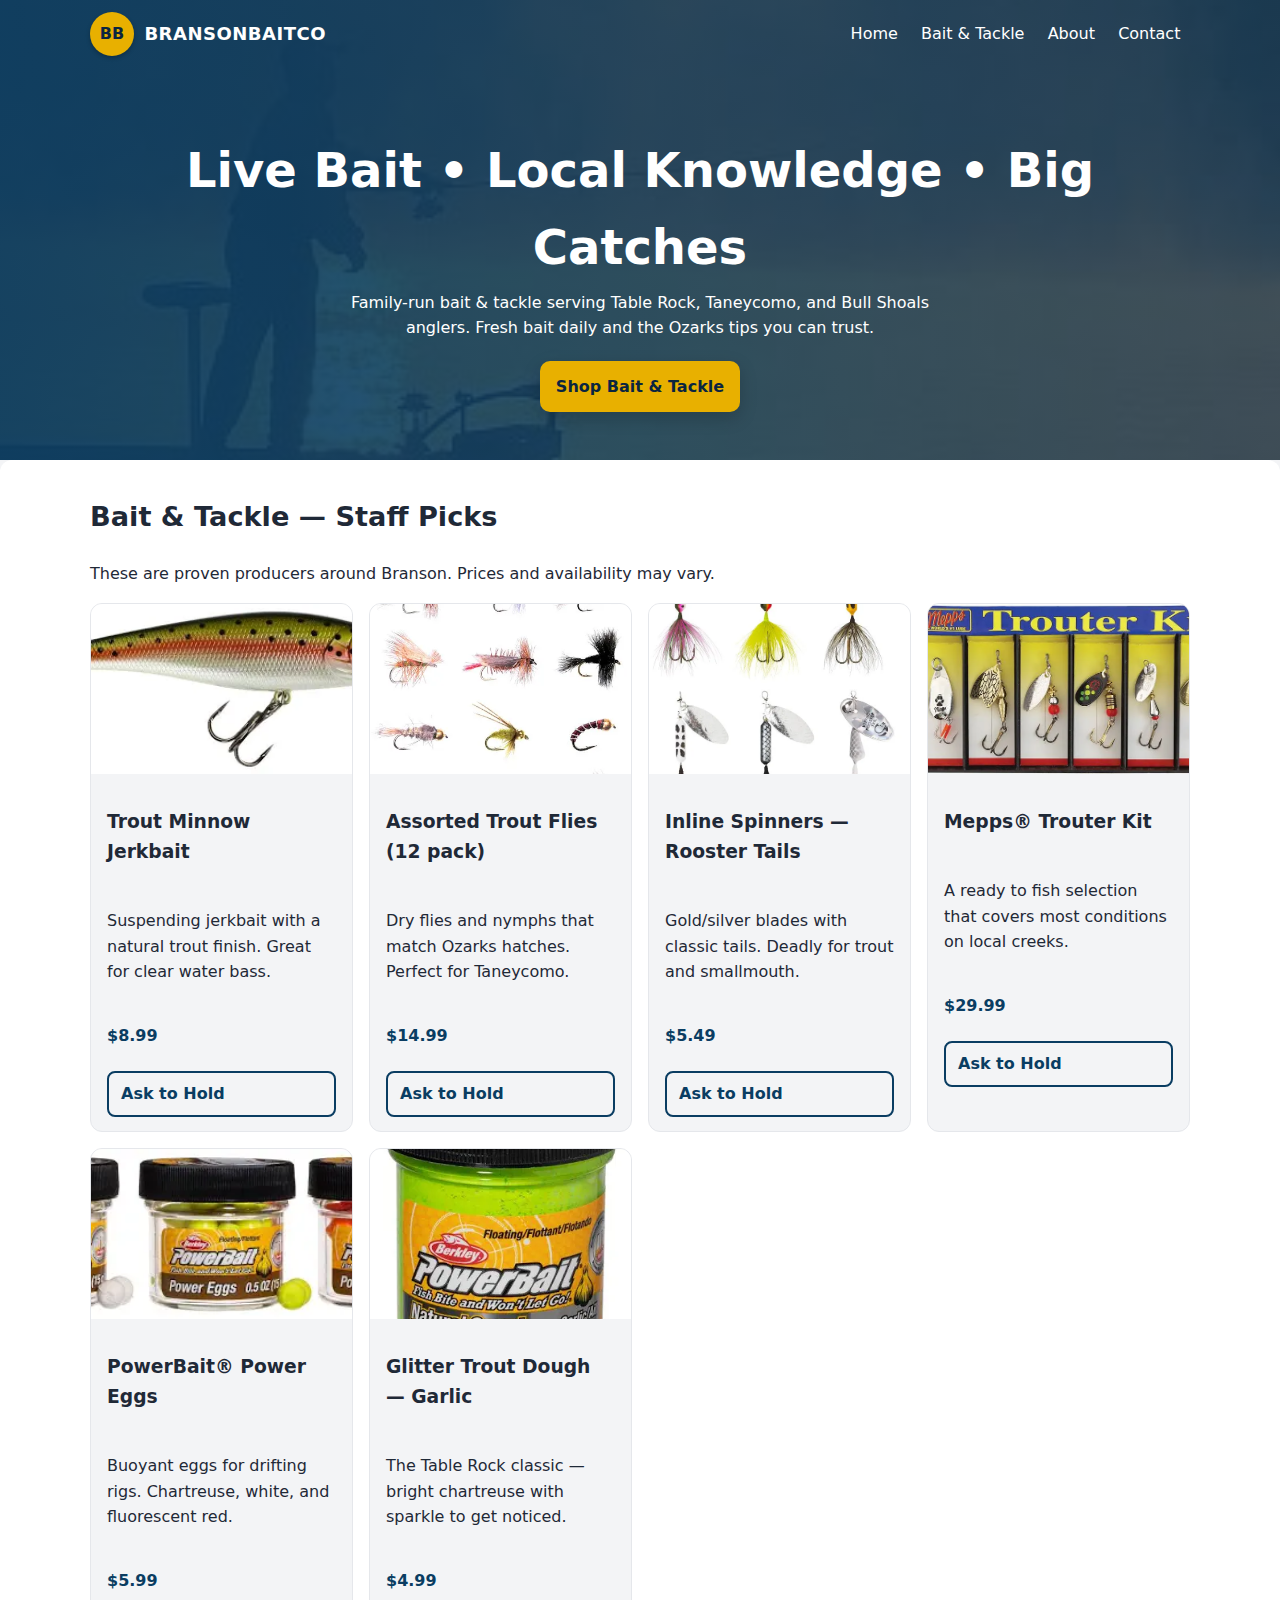
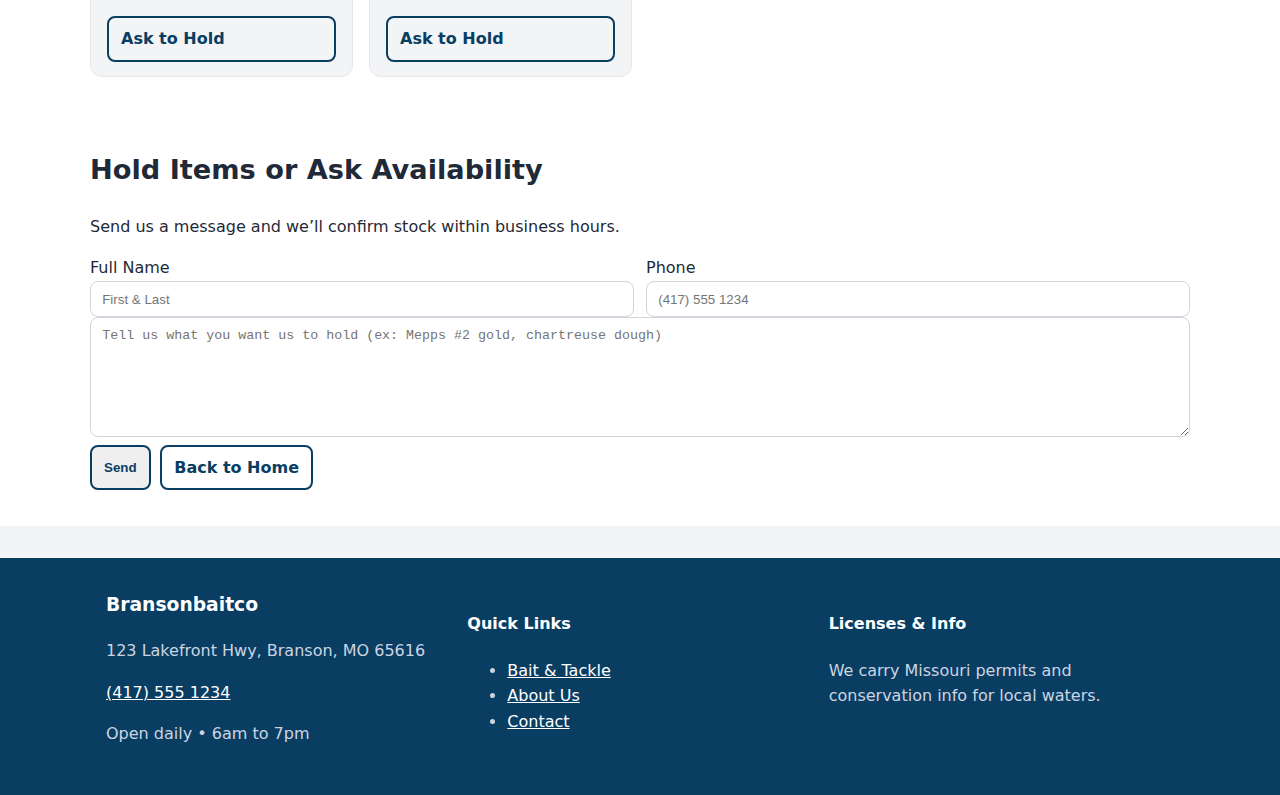
<file: webprojects/project2/baitshop/products.html>
<!DOCTYPE html>
<html lang="en">
<head>
  <meta charset="utf-8">
  <meta name="viewport" content="width=device-width, initial-scale=1">
  <title>Bransonbaitco</title>
  <meta name="description" content="Bransonbaitco - Live bait & tackle in the Ozarks.">
  <link rel="stylesheet" href="css/styles.css">
</head>
<body>
<header class="site-header">
  <div class="container topbar" role="navigation" aria-label="Primary">
    <a href="index.html" class="brand">
      <span class="brand-logo" aria-hidden="true">BB</span>
      <span class="brand-title">Bransonbaitco</span>
    </a>
    <nav>
      <ul>
        <li><a href="index.html">Home</a></li>
        <li><a href="products.html">Bait & Tackle</a></li>
        <li><a href="about.html">About</a></li>
        <li><a href="contact.html">Contact</a></li>
      </ul>
    </nav>
  </div>
  <div class="container hero">
    <h1>Live Bait • Local Knowledge • Big Catches</h1>
    <p>Family-run bait & tackle serving Table Rock, Taneycomo, and Bull Shoals anglers. Fresh bait daily and the Ozarks tips you can trust.</p>
    <a class="cta" href="products.html">Shop Bait & Tackle</a>
  </div>
</header>
<main>

  <section class="container section">
    <h2>Bait & Tackle — Staff Picks</h2>
    <p>These are proven producers around Branson. Prices and availability may vary.</p>
    <div class="products-grid">
      <article class="product">
        <img src="images/jerkbait-trout.jpg" alt="Trout pattern jerkbait lure with treble hooks">
        <div class="p-body">
          <h3>Trout Minnow Jerkbait</h3>
          <p>Suspending jerkbait with a natural trout finish. Great for clear water bass.</p>
          <p class="price">$8.99</p>
          <a class="btn" href="#contact">Ask to Hold</a>
        </div>
      </article>

      <article class="product">
        <img src="images/assorted-flies.jpg" alt="Grid of assorted trout flies and nymphs">
        <div class="p-body">
          <h3>Assorted Trout Flies (12 pack)</h3>
          <p>Dry flies and nymphs that match Ozarks hatches. Perfect for Taneycomo.</p>
          <p class="price">$14.99</p>
          <a class="btn" href="#contact">Ask to Hold</a>
        </div>
      </article>

      <article class="product">
        <img src="images/rooster-tails.jpg" alt="Six inline spinner rooster tail lures with blades">
        <div class="p-body">
          <h3>Inline Spinners — Rooster Tails</h3>
          <p>Gold/silver blades with classic tails. Deadly for trout and smallmouth.</p>
          <p class="price">$5.49</p>
          <a class="btn" href="#contact">Ask to Hold</a>
        </div>
      </article>

      <article class="product">
        <img src="images/trouter-kit.jpg" alt="Mepps Trouter Kit with multiple spinners in a tray">
        <div class="p-body">
          <h3>Mepps® Trouter Kit</h3>
          <p>A ready to fish selection that covers most conditions on local creeks.</p>
          <p class="price">$29.99</p>
          <a class="btn" href="#contact">Ask to Hold</a>
        </div>
      </article>

      <article class="product">
        <img src="images/power-eggs.jpg" alt="Three jars of Berkley PowerBait Power Eggs in different colors">
        <div class="p-body">
          <h3>PowerBait® Power Eggs</h3>
          <p>Buoyant eggs for drifting rigs. Chartreuse, white, and fluorescent red.</p>
          <p class="price">$5.99</p>
          <a class="btn" href="#contact">Ask to Hold</a>
        </div>
      </article>

      <article class="product">
        <img src="images/powerbait-jar.jpg" alt="Jar of Berkley PowerBait glitter trout bait in garlic scent">
        <div class="p-body">
          <h3>Glitter Trout Dough — Garlic</h3>
          <p>The Table Rock classic — bright chartreuse with sparkle to get noticed.</p>
          <p class="price">$4.99</p>
          <a class="btn" href="#contact">Ask to Hold</a>
        </div>
      </article>
    </div>
  </section>

  <section class="container section" id="contact">
    <h2>Hold Items or Ask Availability</h2>
    <p>Send us a message and we’ll confirm stock within business hours.</p>
    <form aria-label="Hold request form">
      <div class="row">
        <label>Full Name
          <input type="text" name="name" placeholder="First & Last" required>
        </label>
        <label>Phone
          <input type="tel" name="phone" placeholder="(417) 555 1234" required>
        </label>
      </div>
      <label class="sr-only">Requested Items</label>
      <textarea name="items" placeholder="Tell us what you want us to hold (ex: Mepps #2 gold, chartreuse dough)"></textarea>
      <div class="actions">
        <button type="submit" class="btn">Send</button>
        <a class="btn" href="index.html">Back to Home</a>
      </div>
    </form>
  </section>

</main>
<footer>
  <div class="container footer-grid">
    <section>
      <h3 style="margin-top:0;color:#fff;">Bransonbaitco</h3>
      <p>123 Lakefront Hwy, Branson, MO 65616</p>
      <p><a href="tel:+14175551234">(417) 555 1234</a></p>
      <p>Open daily • 6am to 7pm</p>
    </section>
    <section>
      <h4 style="color:#fff;">Quick Links</h4>
      <ul>
        <li><a href="products.html">Bait & Tackle</a></li>
        <li><a href="about.html">About Us</a></li>
        <li><a href="contact.html">Contact</a></li>
      </ul>
    </section>
    <section>
      <h4 style="color:#fff;">Licenses & Info</h4>
      <p>We carry Missouri permits and conservation info for local waters.</p>
    </section>
  </div>
</footer>
</body></html>
</file>
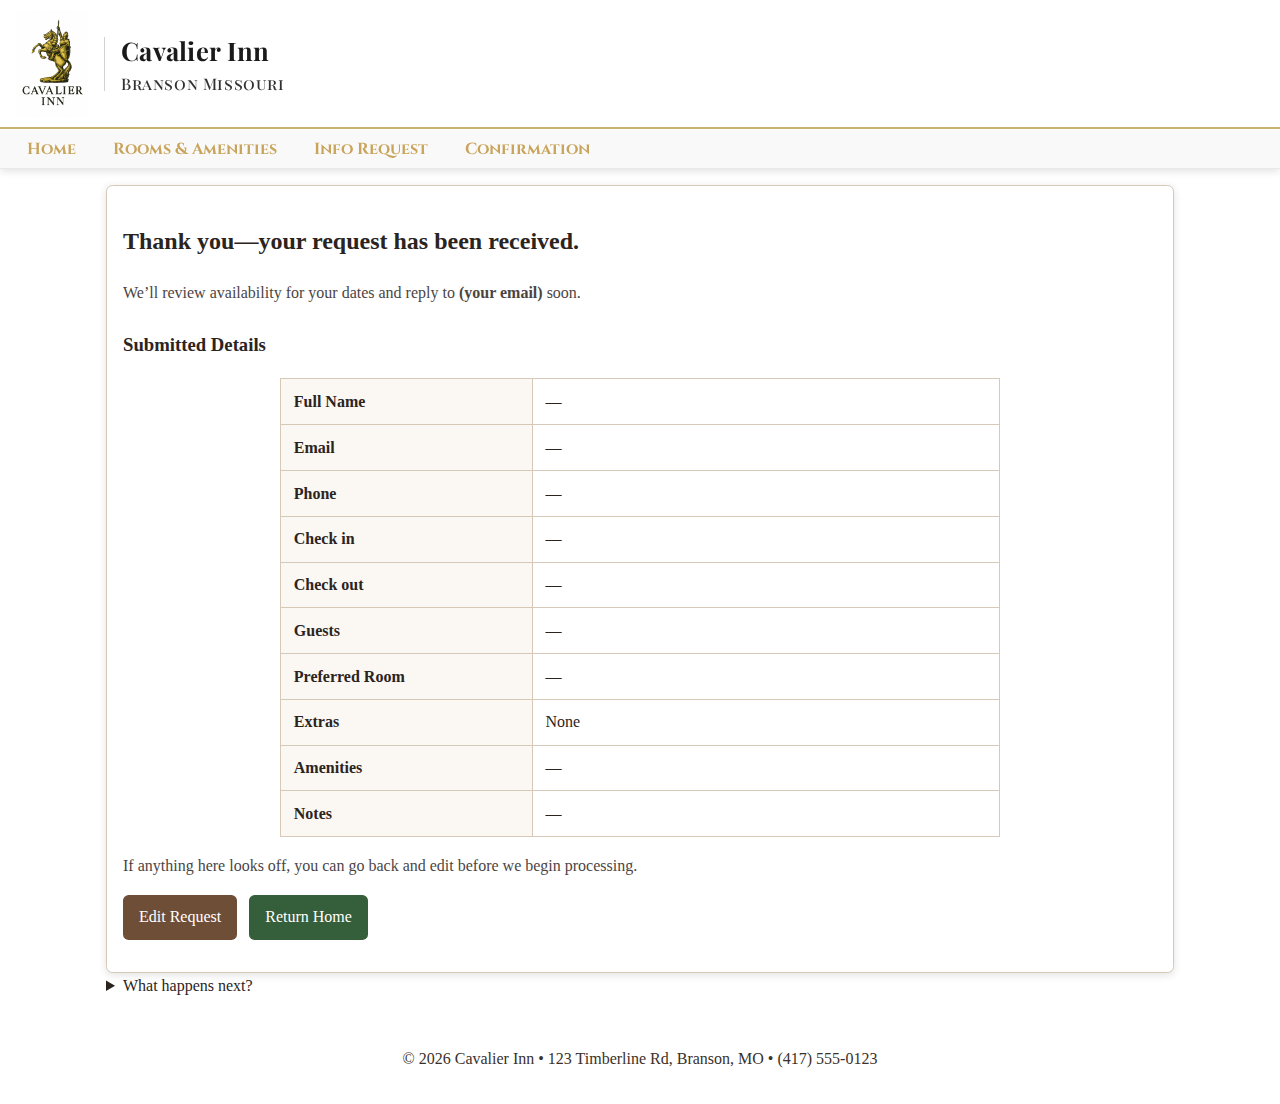
<file: webprojects/project3/cavalierinn/confirm.html>
<!DOCTYPE html>
<html lang="en">
<head>
  <meta charset="utf-8">
  <meta name="viewport" content="width=device-width, initial-scale=1">
  <meta name="description" content="Thank you for contacting Cavalier Inn. We will follow up with availability and rates.">
  <title>Request Received | Cavalier Inn</title>
  <link rel="preconnect" href="https://fonts.googleapis.com">
  <link rel="preconnect" href="https://fonts.gstatic.com" crossorigin>
  <link href="https://fonts.googleapis.com/css2?family=Cinzel:wght@500;700&family=Playfair+Display:wght@500;700&display=swap" rel="stylesheet">
  <link rel="stylesheet" href="style.css">
  <style>
    /* Page-specific polish for confirmation summary */
    .confirm-wrap{background:#fff;border:1px solid var(--edge);border-radius:var(--radius);padding:1rem;box-shadow:var(--shadow)}
    .summary{width:100%;max-width:720px;margin:1rem auto;border-collapse:collapse;background:#fff}
    .summary th,.summary td{border:1px solid var(--edge);padding:.6rem .8rem;vertical-align:top}
    .summary th{width:35%;background:#fbf8f3;text-align:left}
    .actions{display:flex;gap:.75rem;flex-wrap:wrap;margin:1rem 0}
    .muted{opacity:.85}
    .badge{display:inline-block;padding:.15rem .5rem;border:1px solid var(--edge);border-radius:.375rem;background:#faf6f0;margin:.1rem .25rem 0 0}
  </style>
</head>
<body>
<a class="skip-link" href="#main">Skip to content</a>

<header role="banner" class="site-header" aria-label="Site header">
  <div class="brandbar">
    <img src="img/cavalier_inn_logo.png" alt="Cavalier Inn logo" class="brand-logo">
    <div class="divider" aria-hidden="true"></div>
    <div class="brandtext">
      <div class="brand-name">Cavalier Inn</div>
      <div class="brand-loc">Branson Missouri</div>
    </div>
  </div>
  <nav class="site-nav" aria-label="Primary">
    <ul class="nav">
      <li><a href="index.html">Home</a></li>
      <li><a href="rooms.html">Rooms &amp; Amenities</a></li>
      <li><a href="request.html">Info Request</a></li>
      <li><a href="confirm.html" aria-current="page">Confirmation</a></li>
    </ul>
  </nav>
</header>

<main id="main" tabindex="-1">
  <section class="confirm-wrap">
    <h2>Thank you—your request has been received.</h2>
    <p class="muted">We’ll review availability for your dates and reply to <strong id="email_out">(your email)</strong> soon.</p>

    <h3>Submitted Details</h3>
    <table class="summary" aria-describedby="sum-note">
      <tbody id="summary-body">
        <!-- Populated by JS -->
      </tbody>
    </table>
    <p id="sum-note" class="muted">If anything here looks off, you can go back and edit before we begin processing.</p>

    <div class="actions">
      <a href="request.html" class="btn secondary" id="edit-link">Edit Request</a>
      <a href="index.html" class="btn">Return Home</a>
    </div>
  </section>

  <section>
    <details>
      <summary>What happens next?</summary>
      <p>Our team will check room availability for your dates, price your selected options, and email you with the best matches. If we need any clarification, we’ll reach out to the phone or email you provided.</p>
    </details>
  </section>
</main>

<footer class="site-footer" role="contentinfo">
  <p>&copy; <span id="year"></span> Cavalier Inn • 123 Timberline Rd, Branson, MO • (417) 555-0123</p>
</footer>

<script>
  (function(){
    const params = new URLSearchParams(window.location.search);
    const get = key => params.get(key) || "";
    const multi = key => params.getAll(key); // for checkboxes
    
    // Map labels to field keys (matching request.html form names/ids)
    const fields = [
      ["Full Name","name"],
      ["Email","email"],
      ["Phone","phone"],
      ["Check in","checkin"],
      ["Check out","checkout"],
      ["Guests","guests"],
      ["Preferred Room","room"],
      ["Extras","extras"],
      ["Amenities","amenities"], // may be multiple
      ["Notes","notes"]
    ];

    // Helper to format values
    const escape = (s) => (s||"").replace(/[&<>"]/g, c => ({'&':'&amp;','<':'&lt;','>':'&gt;','"':'&quot;'}[c]));
    const nice = (key,val) => {
      if (key === "extras" && !val) return "None";
      return val || "—";
    };

    // Build summary rows
    const tbody = document.getElementById("summary-body");
    fields.forEach(([label,key])=>{
      let value = "";
      if (key === "amenities"){
        const vals = multi(key).filter(Boolean);
        value = vals.length ? vals.map(v => '<span class="badge">'+ escape(v) +'</span>').join(" ") : "—";
      } else {
        value = nice(key, escape(get(key)));
      }
      const tr = document.createElement("tr");
      const th = document.createElement("th");
      th.scope = "row";
      th.textContent = label;
      const td = document.createElement("td");
      td.innerHTML = value;
      tr.appendChild(th);
      tr.appendChild(td);
      tbody.appendChild(tr);
    });

    // Reflect email in lead sentence if present
    const emailOut = document.getElementById("email_out");
    const emailVal = get("email");
    if (emailVal){
      emailOut.textContent = emailVal;
    }

    // Build an "Edit Request" link that preserves current values as query params
    // (request.html would need JS to pre-fill from query; if not, the Back button may be easier.)
    const edit = document.getElementById("edit-link");
    edit.href = "request.html" + (params.toString() ? ("?" + params.toString()) : "");
  })();

  document.getElementById('year').textContent = new Date().getFullYear();
</script>
</body>
</html>
</file>
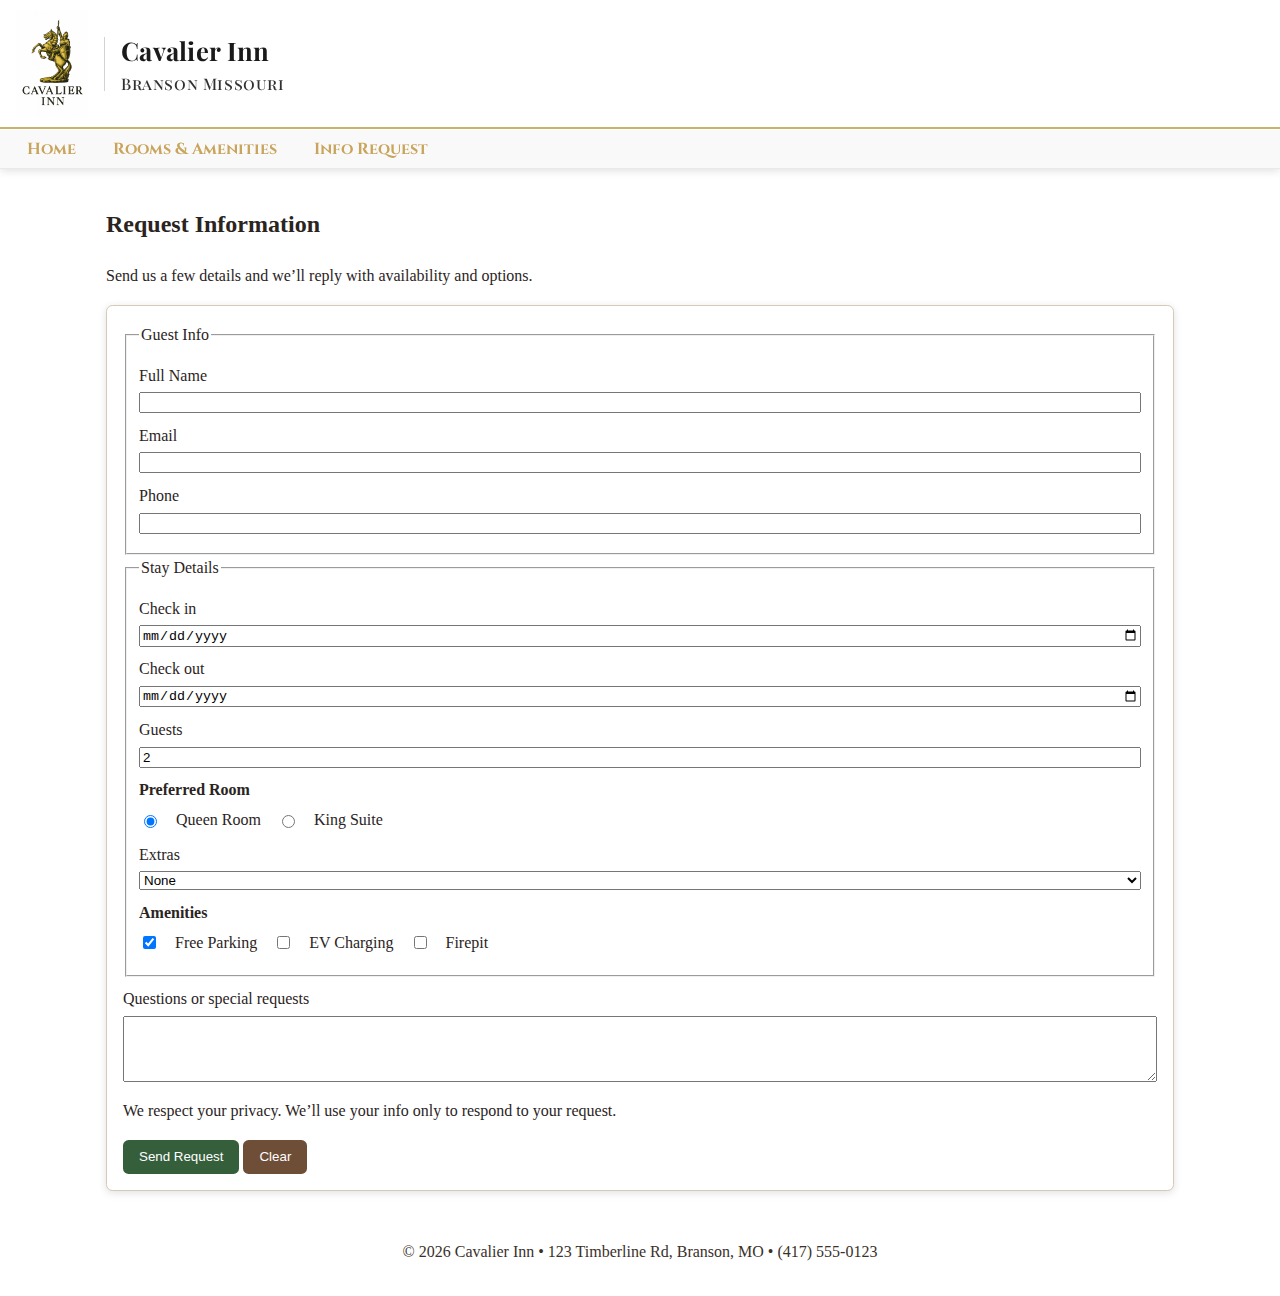
<file: webprojects/project3/cavalierinn/request.html>
<!DOCTYPE html>
<html lang="en">
<head>
  <meta charset="utf-8">
  <meta name="viewport" content="width=device-width, initial-scale=1">
  <meta name="description" content="Request information about availability and special packages at Cavalier Inn, a five‑star Ozarks retreat.">
  <title>Info Request Form | Cavalier Inn</title>
  <link rel="preconnect" href="https://fonts.googleapis.com">
<link rel="preconnect" href="https://fonts.gstatic.com" crossorigin>
<link href="https://fonts.googleapis.com/css2?family=Cinzel:wght@500;700&family=Playfair+Display:wght@500;700&display=swap" rel="stylesheet">
<link rel="stylesheet" href="style.css">
</head>
<body>
<a class="skip-link" href="#main">Skip to content</a>
<!-- HEADER: Sticky site header containing the brand bar and primary navigation. -->
<header role="banner" class="site-header" aria-label="Site header">  <!-- Brand bar: logo (left), decorative divider, brand name + location (right). -->
<div class="brandbar">    <img src="img/cavalier_inn_logo.png" alt="Cavalier Inn logo" class="brand-logo">    <div class="divider" aria-hidden="true"></div>    <div class="brandtext">      <div class="brand-name">Cavalier Inn</div>      <div class="brand-loc">Branson Missouri</div>    </div>  </div>  <!-- Primary navigation: appears below brand bar for clarity and screen-reader labeling. -->
<nav class="site-nav" aria-label="Primary">    <ul class="nav">      <li><a href="index.html">Home</a></li>      <li><a href="rooms.html">Rooms &amp; Amenities</a></li>      <li><a href="request.html" aria-current="page">Info Request</a></li>    </ul>  </nav></header>

<main id="main" tabindex="-1">

<section>
  <h2>Request Information</h2>
  <p>Send us a few details and we’ll reply with availability and options.</p>

<form class="bform" action="confirm.html" method="get" aria-describedby="privacy">
    <fieldset>
      <legend>Guest Info</legend>
      <div class="field">
        <label for="name">Full Name</label>
        <input id="name" name="name" type="text" required autocomplete="name">
      </div>
      <div class="field">
        <label for="email">Email</label>
        <input id="email" name="email" type="email" required autocomplete="email">
      </div>
      <div class="field">
        <label for="phone">Phone</label>
        <input id="phone" name="phone" type="tel" autocomplete="tel">
      </div>
    </fieldset>

    <fieldset>
      <legend>Stay Details</legend>
      <div class="field">
        <label for="checkin">Check in</label>
        <input id="checkin" name="checkin" type="date" required>
      </div>
      <div class="field">
        <label for="checkout">Check out</label>
        <input id="checkout" name="checkout" type="date" required>
      </div>
      <div class="field">
        <label for="guests">Guests</label>
        <input id="guests" name="guests" type="number" min="1" max="6" value="2">
      </div>

      <div class="field">
        <span class="label" id="room-label">Preferred Room</span>
        <div role="group" aria-labelledby="room-label" class="choices">
          <input type="radio" id="queen" name="room" value="Queen" checked>
          <label for="queen">Queen Room</label>
          <input type="radio" id="king" name="room" value="King">
          <label for="king">King Suite</label>
        </div>
      </div>

      <div class="field">
        <label for="extras">Extras</label>
        <select id="extras" name="extras">
          <option value="">None</option>
          <option value="champagne">Celebration Package</option>
          <option value="trail">Trail Lunch Kit</option>
          <option value="romance">Romance Bundle</option>
        </select>
      </div>

      <div class="field">
        <span class="label">Amenities</span>
        <div class="choices">
          <input type="checkbox" id="parking" name="amenities" value="parking" checked>
          <label for="parking">Free Parking</label>
          <input type="checkbox" id="ev" name="amenities" value="ev">
          <label for="ev">EV Charging</label>
          <input type="checkbox" id="firepit" name="amenities" value="firepit">
          <label for="firepit">Firepit</label>
        </div>
      </div>
    </fieldset>

    <div class="field full">
      <label for="notes">Questions or special requests</label>
      <textarea id="notes" name="notes" rows="4"></textarea>
    </div>

    <p id="privacy">We respect your privacy. We’ll use your info only to respond to your request.</p>

    <button class="btn" type="submit">Send Request</button>
    <button class="btn secondary" type="reset">Clear</button>
  </form>
</section>

</main>
<!-- FOOTER: Contact details and auto-updating year for professionalism. -->
<footer class="site-footer" role="contentinfo">
  <p>&copy; <span id="year"></span> Cavalier Inn • 123 Timberline Rd, Branson, MO • (417) 555-0123</p>
</footer>
<script>document.getElementById('year').textContent = new Date().getFullYear();</script>
</body>
</html>
</file>
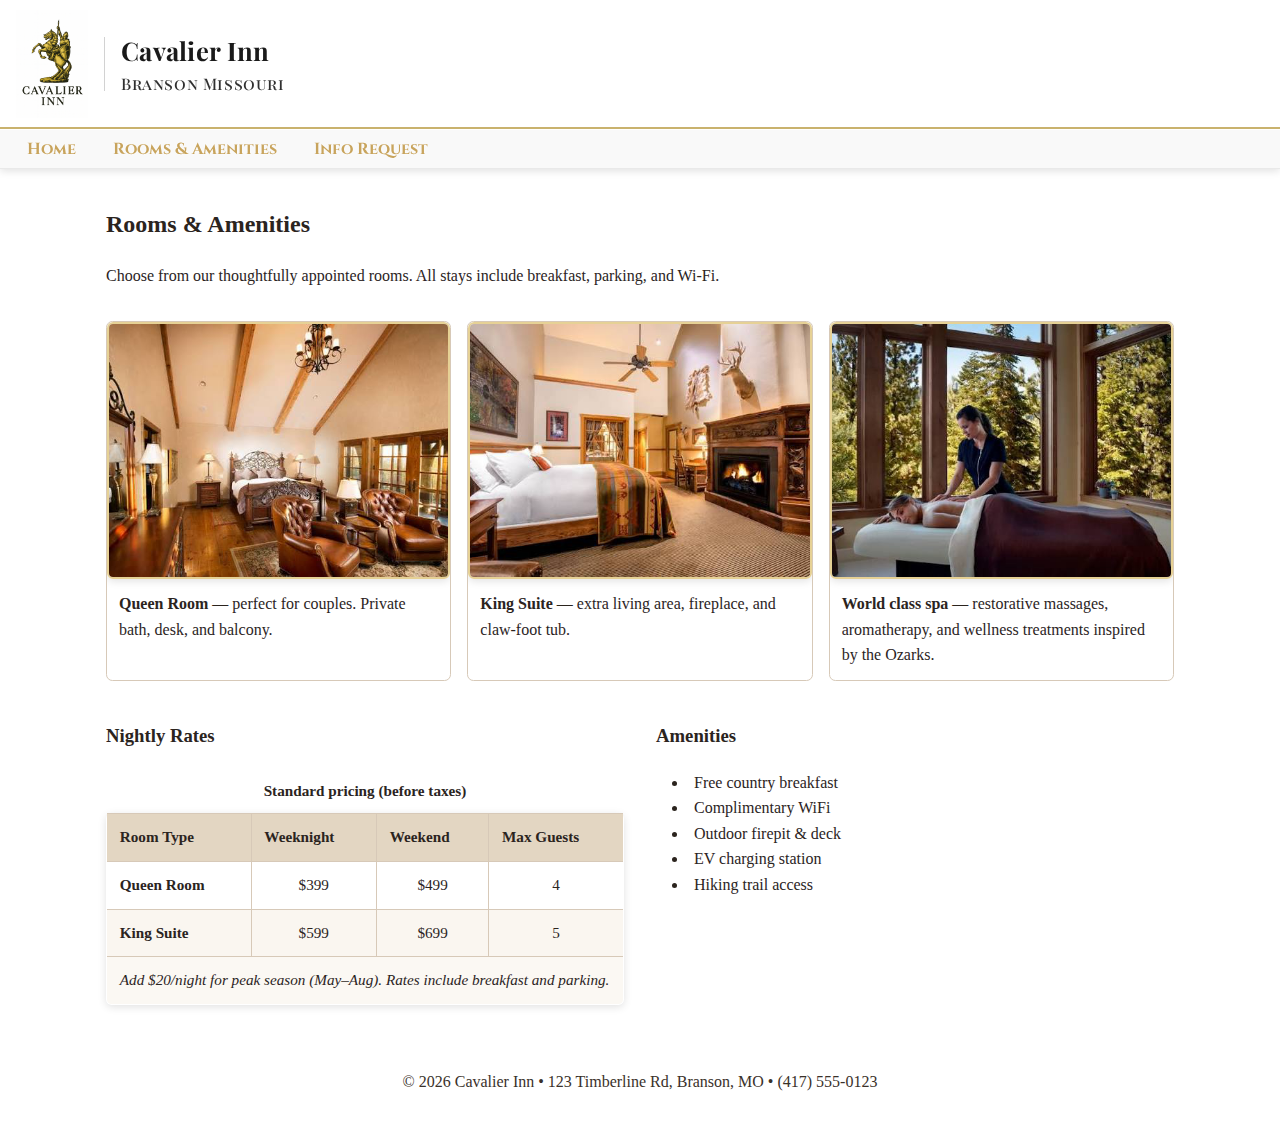
<file: webprojects/project3/cavalierinn/rooms.html>
<!DOCTYPE html>
<html lang="en">

<head>
  <meta charset="utf-8">
  <meta name="viewport" content="width=device-width, initial-scale=1">
  <meta name="description" content="Rooms and amenities at Cavalier Inn—rustic luxury suites, queen rooms, pricing, and amenities in the Ozarks.">
  <title>Rooms & Amenities | Cavalier Inn</title>
  <link rel="preconnect" href="https://fonts.googleapis.com">
<link rel="preconnect" href="https://fonts.gstatic.com" crossorigin>
<link href="https://fonts.googleapis.com/css2?family=Cinzel:wght@500;700&family=Playfair+Display:wght@500;700&display=swap" rel="stylesheet">
<link rel="stylesheet" href="style.css">
</head>
<body>
<a class="skip-link" href="#main">Skip to content</a>
<!-- HEADER: Sticky site header containing the brand bar and primary navigation. -->
<header role="banner" class="site-header" aria-label="Site header">  <!-- Brand bar: logo (left), decorative divider, brand name + location (right). -->
<div class="brandbar">    <img src="img/cavalier_inn_logo.png" alt="Cavalier Inn logo" class="brand-logo">    <div class="divider" aria-hidden="true"></div>    <div class="brandtext">      <div class="brand-name">Cavalier Inn</div>      <div class="brand-loc">Branson Missouri</div>    </div>  </div>  <!-- Primary navigation: appears below brand bar for clarity and screen-reader labeling. -->
<nav class="site-nav" aria-label="Primary">    <ul class="nav">      <li><a href="index.html">Home</a></li>      <li><a href="rooms.html" aria-current="page">Rooms &amp; Amenities</a></li>      <li><a href="request.html">Info Request</a></li>    </ul>  </nav></header>
<!-- MAIN: Landmark region for keyboard users (skip‑link target). -->
<main id="main" tabindex="-1">

<section>
  <h2>Rooms &amp; Amenities</h2>
  <p>Choose from our thoughtfully appointed rooms. All stays include breakfast, parking, and Wi‑Fi.</p>

  <div class="room-grid">
    <figure>
      <img src="img/room_queen.jpg" alt="Rustic queen room with leather chairs and wood beams">
      <figcaption><strong>Queen Room</strong> — perfect for couples. Private bath, desk, and balcony.</figcaption>
    </figure>
    <figure>
      <img src="img/room_king.jpg" alt="Rustic king suite with fireplace and lodge decor">
      <figcaption><strong>King Suite</strong> — extra living area, fireplace, and claw‑foot tub.</figcaption>
    </figure>
  
    <figure>
      <img src="img/world_class_spa.jpeg" alt="a soothing spa room with a massage table and soft lighting">
      <figcaption><strong>World class spa</strong> — restorative massages, aromatherapy, and wellness treatments inspired by the Ozarks.</figcaption>
    </figure>
  </div>

  <div class="rates-amenities">
  <section>
  <h3>Nightly Rates</h3>
  <!-- RATES TABLE: i used <thead>/<tbody>/<tfoot> for semantics; zebra striping via CSS for readability. -->
<table class="rates" role="table" aria-describedby="rate-note">
    <caption>Standard pricing (before taxes)</caption>
    <thead>
      <tr>
        <th scope="col">Room Type</th>
        <th scope="col">Weeknight</th>
        <th scope="col">Weekend</th>
        <th scope="col">Max Guests</th>
      </tr>
    </thead>
    <tbody>
      <tr>
        <th scope="row">Queen Room</th>
        <td>$399</td>
        <td>$499</td>
        <td>4</td>
      </tr>
      <tr>
        <th scope="row">King Suite</th>
        <td>$599</td>
        <td>$699</td>
        <td>5</td>
      </tr>
    </tbody>
    <tfoot>
      <tr>
        <td colspan="4" id="rate-note">Add $20/night for peak season (May–Aug). Rates include breakfast and parking.</td>
      </tr>
    </tfoot>
  </table>

  </section>
  <section>
  <h3>Amenities</h3>
  <!-- AMENITIES in an unordered list -->
<ul class="amenities">
    <li>Free country breakfast</li>
    <li>Complimentary WiFi</li>
    <li>Outdoor firepit &amp; deck</li>
    <li>EV charging station</li>
    <li>Hiking trail access</li>
  </ul>
  </section>
</div>
</section>

</main>
<!-- FOOTER: Contact details with an auto updating year. -->
<footer class="site-footer" role="contentinfo">
  <p>&copy; <span id="year"></span> Cavalier Inn • 123 Timberline Rd, Branson, MO • (417) 555-0123</p>
</footer>
<script>document.getElementById('year').textContent = new Date().getFullYear();</script>
</body>
</html>
</file>
<file: css/styles.css>
* {
    box-sizing: border-box;
    margin: 0;
    padding: 0;
}

body {
    font-family: system-ui, -apple-system, BlinkMacSystemFont, "Segoe UI", sans-serif;
    line-height: 1.6;
    color: #222222;
    background-color: #f5f5f5;
}

img {
    max-width: 100%;
    display: block;
}

/* Links */
a {
    color: #1b4b82;
    text-decoration: none;
}

a:hover,
a:focus {
    text-decoration: underline;
}



.section {
    padding: 1.75rem 1rem;
    background-color: #ffffff;
}

.section-alt {
    background-color: #f0f4f9;
}

.section + .section {
    border-top: 1px solid #d7d7d7;
}



.site-header {
    background-color: #102542;
    color: #ffffff;
    padding: 1.5rem 1rem 1rem;
}

.header-inner {
    display: flex;
    align-items: center;
    gap: 1rem;
}

.profile-photo {
    width: 80px;
    height: 80px;
    border-radius: 50%;
    object-fit: cover;
    border: 2px solid #ffffff;
}

.headline h1 {
    font-size: 1.5rem;
}

.tagline {
    font-size: 0.95rem;
    opacity: 0.9;
}



.main-nav {
    margin-top: 1rem;
}

.main-nav ul {
    list-style: none;
    display: flex;
    flex-wrap: wrap;
    gap: 0.5rem;
}

.main-nav a {
    display: block;
    padding: 0.4rem 0.75rem;
    background-color: #1c3d6e;
    border-radius: 999px;
    font-size: 0.9rem;
    color: #ffffff;
}

.main-nav a:hover,
.main-nav a:focus {
    background-color: #28528f;
}


main {
    max-width: 1000px;
    margin: 0 auto;
    background-color: #ffffff;
}

/* Headings */
.section h2 {
    font-size: 1.25rem;
    margin-bottom: 0.75rem;
    color: #102542;
}

/* Skills */

.skills-list {
    list-style: disc;
    padding-left: 1.25rem;
}

.skills-list li + li {
    margin-top: 0.25rem;
}

/* Experience */

.experience-item + .experience-item {
    margin-top: 1rem;
}

.experience-item h3 {
    font-size: 1.05rem;
}

.experience-dates {
    font-size: 0.9rem;
    color: #555555;
    margin-bottom: 0.4rem;
}

/* Projects */

.projects-grid {
    display: grid;
    grid-template-columns: 1fr;
    gap: 1rem;
}

.project-card {
    background-color: #ffffff;
    border-radius: 6px;
    box-shadow: 0 1px 3px rgba(0, 0, 0, 0.08);
    padding: 0.75rem;
}

.project-card h3 {
    font-size: 1rem;
    margin-top: 0.5rem;
}

.project-card p {
    margin-top: 0.5rem;
    font-size: 0.95rem;
}

.project-link {
    font-weight: 600;
}

/* Contact */

.contact-list {
    list-style: none;
}

.contact-list li + li {
    margin-top: 0.35rem;
}

/* =========================
   Footer
   ========================= */

.site-footer {
    text-align: center;
    padding: 1rem;
    font-size: 0.85rem;
    color: #ffffff;
    background-color: #102542;
}

/* =========================
   Responsive Design
   Mobile-first, then tablet, then desktop
   ========================= */

/* Tablet layout: 600px and up */
@media (min-width: 600px) {
    .section {
        padding: 2rem 2rem;
    }

    .headline h1 {
        font-size: 1.9rem;
    }

    .tagline {
        font-size: 1rem;
    }

    .projects-grid {
        grid-template-columns: repeat(2, 1fr);
    }
}

/* Desktop layout: 900px and up */
@media (min-width: 900px) {
    .site-header {
        padding: 2rem 2rem 1.25rem;
    }

    .header-inner {
        justify-content: space-between;
    }

    .main-nav {
        margin-top: 1.25rem;
    }

    .main-nav ul {
        justify-content: flex-start;
        gap: 0.75rem;
    }

    main {
        margin-top: 1rem;
        margin-bottom: 1rem;
        border-radius: 8px;
        overflow: hidden;
        box-shadow: 0 2px 6px rgba(0, 0, 0, 0.12);
    }

    .section {
        padding: 2.5rem 3rem;
    }
}
</file>
<file: webprojects/project1/pawfectpetcare/style.css>
html {
    scroll-behavior: smooth;
}


body {
    font-family: Arial, Helvetica, sans-serif;
}


.carousel-caption {
    background-color: rgba(0, 0, 0, 0.5);
    padding: 1rem;
    border-radius: 0.25rem;
}

section {
    scroll-margin-top: 80px;
}
</file>
<file: webprojects/project2/baitshop/css/styles.css>
/* Bransonbaitco - Site Styles */
:root{
  --primary:#0a3d62;
  --accent:#e8b000;
  --ink:#1f2937;
  --paper:#ffffff;
  --mist:#f3f4f6;
  --maxw:1100px;
  --radius:12px;
}

*{box-sizing:border-box}
html{scroll-behavior:smooth}
body{margin:0;font-family:system-ui,-apple-system,Segoe UI,Roboto,Arial,sans-serif;color:var(--ink);background:var(--mist);line-height:1.6}

.container{max-width:var(--maxw);margin-inline:auto;padding:0 1rem}

header.site-header{
  background:linear-gradient( to right, rgba(10,61,98,.95), rgba(10,61,98,.75) ), url('../images/sunrise-angler.jpg') center/cover no-repeat;
  color:var(--paper)
}
.topbar{display:flex;align-items:center;justify-content:space-between;padding:.75rem 0;gap:1rem}
.brand{display:flex;align-items:center;gap:.65rem;text-decoration:none;color:var(--paper)}
.brand-logo{width:44px;height:44px;border-radius:50%;background:var(--accent);display:grid;place-items:center;font-weight:800;color:#0a2540;box-shadow:0 2px 4px rgba(0,0,0,.25)}
.brand-title{font-size:1.125rem;letter-spacing:.5px;font-weight:800;text-transform:uppercase}
nav ul{list-style:none;display:flex;gap:.5rem .25rem;flex-wrap:wrap;margin:0;padding:0}
nav a{color:var(--paper);text-decoration:none;padding:.4rem .6rem;border-radius:8px}
nav a:hover, nav a:focus{background:rgba(255,255,255,.16);outline:2px solid transparent}

.hero{padding:4rem 0 3rem;text-align:center}
.hero h1{font-size:clamp(1.8rem,3vw + 1rem,3rem);margin:0 0 .25rem}
.hero p{max-width:60ch;margin:0 auto 1.25rem}
.cta{display:inline-block;background:var(--accent);color:#0a2540;text-decoration:none;padding:.8rem 1rem;border-radius:10px;font-weight:700;box-shadow:0 6px 18px rgba(0,0,0,.18)}
.cta:hover{filter:brightness(.95)}

main{background:var(--paper);border-top-left-radius:var(--radius);border-top-right-radius:var(--radius)}
.section{padding:2.2rem 0}
.section h2{margin-top:0;font-size:1.7rem}

.features{display:grid;gap:1rem;grid-template-columns: repeat(auto-fit,minmax(240px,1fr))}
.card{background:var(--mist);border:1px solid #e5e7eb;border-radius:var(--radius);padding:1rem}
.card h3{margin-top:0}

.banner{background:url('../images/lake-fishing-crew.jpg') center/cover no-repeat;color:#fff;padding:3rem 1rem;border-radius:var(--radius);display:grid;place-items:center;text-align:center}

.products-grid{display:grid;gap:1rem;grid-template-columns: repeat(auto-fit,minmax(230px,1fr))}
.product{background:var(--mist);border:1px solid #e5e7eb;border-radius:var(--radius);overflow:hidden;display:flex;flex-direction:column}
.product img{width:100%;display:block;height:170px;object-fit:cover}
.product .p-body{padding:.9rem 1rem;display:flex;flex-direction:column;gap:.4rem}
.price{font-weight:800;color:var(--primary)}
.btn{display:inline-block;border:2px solid var(--primary);color:var(--primary);text-decoration:none;padding:.5rem .75rem;border-radius:8px;font-weight:700}
.btn:hover{background:var(--primary);color:#fff}

footer{padding:2rem 0;color:#cbd5e1;background:#0a3d62;margin-top:2rem}
footer a{color:#fff}
.footer-grid{display:grid;gap:1rem;grid-template-columns: repeat(auto-fit,minmax(220px,1fr))}

.table{width:100%;border-collapse:collapse}
.table th,.table td{border:1px solid #e5e7eb;padding:.6rem .5rem}
.table th{background:#f9fafb;text-align:left}

form input, form textarea{width:100%;padding:.6rem .7rem;border-radius:8px;border:1px solid #d1d5db}
form textarea{min-height:120px;resize:vertical}
form .row{display:grid;gap:.75rem;grid-template-columns: repeat(auto-fit,minmax(220px,1fr))}
form .actions{display:flex;gap:.6rem;flex-wrap:wrap}
.sr-only{position:absolute;width:1px;height:1px;padding:0;margin:-1px;overflow:hidden;clip:rect(0,0,0,0);white-space:nowrap;border:0}
</file>
<file: webprojects/project3/cavalierinn/style.css>
/* ---------------------------------------------------
   Cavalier Resort — site styles
--------------------------------------------------- */

/* theme tokens */
:root{
  --bg:#f5f0e6;          /* parchment */
  --ink:#2b241e;         /* dark walnut */
  --accent:#6f4e37;      /* coffee brown */
  --accent-2:#355e3b;    /* forest green */
  --edge:#d7c9b8;        /* hairline border */
  --radius: .4rem;
  --shadow: 0 .125rem .5rem rgba(0,0,0,.12); /* base shadow token for mild elevation */
  --shadow-lg: 0 .3rem .9rem rgba(0,0,0,.18); /* larger shadow for hover states */
}

*{ box-sizing:border-box } /* easier sizing model */
html{ scroll-behavior:smooth } /* smooth in-page nav */

body{
  margin:0; /*removed default margin*/
  font:16px/1.6 Georgia,"Times New Roman",serif; /* sets base font size, line height, and serif stack*/
  color:var(--ink);
  /* subtle diagonal paper texture; replace if you prefer a flat fill */
  background: var(--bg), 
    url('data:image/svg+xml;utf8,<svg xmlns=%22http://www.w3.org/2000/svg%22 width=%228%22 height=%228%22><rect width=%228%22 height=%228%22 fill=%22%23f5f0e6%22/><path d=%22M0 8 L8 0%22 stroke=%22%23efe7db%22/></svg>') repeat;
} /* used this tiny inline svg and it draws a second faint diagonal line, i did this to try to make it look more fancy */

/* a11y: skip directly to main content when tabbing */
.skip-link{ /* starts a skip link baseline */
  position:absolute; left:-9999px; top:-9999px; /* visually hides off screen but keeps in bom for for screen readers or keyboard nav */
}
.skip-link:focus{ /* when focused by keyboard, it becomes visible */
  left:1rem; top:1rem; background:#fff; padding:.5rem; /* moves it on screen near top-left and makes it readable on top of page content */
  border:2px solid var(--accent); z-index:10; /* stronger focus style to keep it above other content */
}

/* ===== header & branding ===== */
.site-header{ /* sticky header container*/
  position:sticky; top:0; z-index:10; /*sticks to top during scroll, but stays above other content*/
  background:#fff; color:#1a1a1a; /* white bar with dark text */
  box-shadow: var(--shadow); /* subtle shadow for separation */
}
.brandbar{ /*row with logo/divider/text*/
  display:flex; align-items:center; gap:1rem; /* horizontal layout, vertically centered, spaced out */
  padding:.6rem 1rem; /* adds some breathing room inside the header */
  border-bottom:2px solid #c9b26d; /* soft gold keyline under the brand bar */
}
.brand-logo{ width:72px; height:auto; vertical-align:middle } /* i did this to contrain the logo width, keep aspect ratio and make it align better */
.divider{ width:1px; height:54px; background:#d2d2d2 } /* vertical divider line */
.brandtext{ display:flex; flex-direction:column; justify-content:center } /* stacks the name and location vertically, centers them */
.brand-name{ /* cavalier inn text */
  font-family:"Playfair Display", Georgia, serif; /* elegant serif font  for cavalier inn */
  font-weight:700; font-size:1.6rem; letter-spacing:.3px; /* bold, larger, spaced out */
}
.brand-loc{ /* secondary brand line (location) */
  font-family:"Playfair Display", Georgia, serif; /* matches brand name font */
  font-weight:500; font-variant:small-caps; letter-spacing:.6px; opacity:.9; /* medium weight, small caps, spaced out, slightly faded for a classic feel*/
}

/* nav bar lives under the brand row */
.site-nav{ /* nav container */
  background:#f9f9f9; /* light background for nav */
  border-top:1px solid #fff; /* crisp highlight white line above nav */
  border-bottom:1px solid #e9e9e9; /* soft shadow line below nav */
}
.nav{ /* list of links */
  list-style:none; margin:0; padding:.35rem 1rem; /* this removes bullets and adds padding and normal spacing */
  display:flex; gap:1rem; flex-wrap:wrap; /* horizontal layout with spacing, wraps on small screens */
}
.nav a{ /* link styles in the bar */
  font-family:"Cinzel", Georgia, serif; font-weight:700; /* decorative serif font for nav links to give it a more ritzy feel */
  color:#c8a45d; text-decoration:none; /* gold color, no underline */
  text-shadow:0 0 1px #fff, 0 0 2px #fff; /* crisp white edge to keep the gold on a readable gray*/
  padding:.35rem .6rem; border-radius:.25rem; /* clickable pill area */
  border:1px solid transparent; transition:all .2s ease; /* smooth transition for hover/focus */
}
.nav a:hover, .nav a:focus{ /* hover and focus states */
  background:#c0c0c0; color:#fff; border-color:#fff; text-shadow:0 0 3px #fff; /* silver pill wiith white text and a stronger white edge */
}

/* page frame */
main{ max-width:1100px; margin:0 auto; padding:1rem } /* centers content, limits width, adds padding */

/* ===== hero ===== */
.hero{ position:relative } /* establishes a positioning context for the overlay text */
.hero img{ width:100%; display:block } /* full-bleed image without inline gaps */
.hero-copy{ /* dark overlay text box */
  position:absolute; inset:auto 5% 10% 5%; /* positions the text box near the bottom, centered with side margins */
  max-width:38rem; /* keeps the text box from getting too wide */
  background:rgba(47,39,33,.75); color:#fff; /* i did this to make the textbox transulucent and keep the text readable */
  padding:1rem; border:1px solid rgba(255,255,255,.15); border-radius:var(--radius); /* soft padding with a subtle edge and rounded corners */
}

/* ===== feature cards ===== */
.features{ /*grid container for feature cards*/
  display:grid; gap:1rem; padding:1rem; /* css grid with spacing and outer padding */
  grid-template-columns:repeat(auto-fit,minmax(220px,1fr)); /* responsive columns that fit as many as possible, min 220px wide */
}
.features article{ /* individual feature card styles */
  background:#fff; border:1px solid var(--edge); /* white card with a hardline border */
  border-radius:var(--radius); padding:1rem; /* rounded corners with inner padding */
}
.features img{ /* card image styling */
  width:100%; display:block; border-radius:.25rem; margin-bottom:.5rem; /* did this to fill the card width, remove inline gaps, round corners, and add spacing below */
}

/* ===== room grid (normalized thumbnails) ===== */
.room-grid{ /* grid for room cards */
  display:grid; gap:1rem; padding:1rem 0; /* grid with spacing but top/bottom padding only */
  grid-template-columns:repeat(auto-fit,minmax(260px,1fr)); /* responsive columns that fit as many as possible, min 260px wide */
}
.room-grid figure{ /* each room card container */
  margin:0; background:#fff; border:1px solid var(--edge); /* reset margin; white card with hairline border */
  border-radius:var(--radius); overflow:hidden; /* clips image corners and overflow */
}
.room-grid img{ /* room thumbnail behavior */
  width:100%; display:block; /* fills the card width, removes inline gaps */
  aspect-ratio:4/3; object-fit:cover;  /* forces a consistent 4:3 window and crop as needed- no distortion; aligns the columns */
}
.room-grid figcaption{ padding:.75rem } /* text padding under the image */

/* ===== rates table =====
   width cap feels good at 520px; bump to 640px if content wraps */
.rates{
  width:100%; max-width:32.5rem; /* table cap at 520px for readability */
  margin:.5rem auto 1rem; /* center table with top/bottom spacing */
  background:#fff; border:1px solid var(--edge); /* white table with hairline border edge */
  border-radius:calc(var(--radius) - .05rem); /* a very slight tighter rounding than cards */
  overflow:hidden; border-collapse:collapse; /* clip rounded corners; Merge borders for cleaner grid */
  font-size:.95rem; /* slightly smaller text for compactness */
  box-shadow: var(--shadow); /* tiny elevation to match cards */
}
.rates th, .rates td{ /* cell styling ( headers and data) */
  border:1px solid var(--edge); /* gold lines inside the table */
  padding:.7rem .8rem; text-align:center; vertical-align:middle; /* more comfortable cell spacing; center content, aligns vertically */
}
.rates thead th{ background:#e3d6c2; font-weight:700; text-align:left } /* distinct header row, bold, left aligned labels */
.rates tbody tr:nth-child(even){ background:#faf6f0 } /* subtle zebra striping for readability */
.rates tfoot td{ background:#fbf8f3; font-style:italic; text-align:left } /* note/footer row with softer background, italic, left aligned */
.rates th[scope="row"]{ text-align:left } /* row header cells left aligned to read like labels */
.rates caption{ caption-side:top; font-weight:700; padding:.6rem } /* title above the table with weight and breathing room */

/* ===== amenities ===== */
.amenities{ /* default single-column layout */
  list-style:disc inside; /* used bullets and keeps them inside content box */
  margin:.5rem 0 2rem 0; /* space above and generous space below section */
  padding-left:1rem; /* indent content slightly ( pairs inside of bullets) */
}

/* side-by-side wrapper for rates + amenities */
.rates-amenities{ /* two column layout wrapper for side-by-side presentation */
  display:grid; grid-template-columns:1fr 1fr; gap:2rem; align-items:start; /* 50/50 columns with spacing; aligns to top */
}
@media (max-width:900px){ /* responsive rule for smaller screens just for practice */
  .rates-amenities{ grid-template-columns:1fr } /* stack into a single column on narrow viewports */
}

/* ===== forms & buttons ===== */
.bform{ /* form container styles*/
  background:#fff; border:1px solid var(--edge); /* card-like form background and edge */
  padding:1rem; border-radius:var(--radius); box-shadow: var(--shadow); /* comfortable padding, rounded corners, subtle elevation */
}
.field{ display:flex; flex-direction:column; gap:.25rem; margin:.6rem 0 } /* vertical label, input stack with small inner spacing and outer margin */
.field .label{ font-weight:700 } /* emphasized label for more readability */
.choices{ display:flex; flex-wrap:wrap; gap:1rem; align-items:center } /* arranges check boxes/radios horizontally wraps as needed */
.full{ grid-column:1 / -1 } /* utility to span full width in a grid layout */

.btn{ /* primary button base. */
  display:inline-block; background:var(--accent-2); color:#fff; /* button box with green background and white text */
  padding:.6rem 1rem; border-radius:.35rem; border:0; text-decoration:none; /* comfortable size rounded corners, removes default borders/underlines. */
  transition:filter .15s ease; /* animate hover brightness smoothly. */
}
.btn:hover{ filter:brightness(1.05) } /* slightly brighten on hover */
.btn.secondary{ background:var(--accent) } /* secondary button style with brown background */

/* ===== image chrome (gold frames) ===== */
.features img, .room-grid img, .bform img, figure img{ /* shared styling for images in cards and forms */
  border:2px solid #e6d195; border-radius:6px; /* soft gold frame with rounding. */
  box-shadow: var(--shadow); /* subtle depth */
  transition:transform .25s ease, box-shadow .25s ease; /* smooth hover scale + shadow animations */
}
.features img:hover, .room-grid img:hover{ /* hover state for feature/ room images */
  transform:scale(1.02); /* gentle zoom  to lift the photo slightly when you drag your mouse over it */
  box-shadow: var(--shadow-lg); /* stronger shadow while hovering */
}

/* little spacing touches to spruce things up a bit */
h3{ margin-top:1.5rem } /* adds breathing room before section headings */
.site-footer{ padding:1rem; text-align:center; color:#3a312a } /* simple centered footer text with softer color */

/* a11y: visible focus + reduced motion */
:focus-visible{ outline:3px solid #c8a45d; outline-offset:2px } /* high contrast, brand coldred focus ring for keyboard users */
@media (prefers-reduced-motion: reduce){  /* RESPECT! the OS/user motion preference */
  html{ scroll-behavior:auto } /* disable smooth scrolling */
  *{ animation:none !important; transition:none !important } /* disable all animations and transitions */
}
</file>
